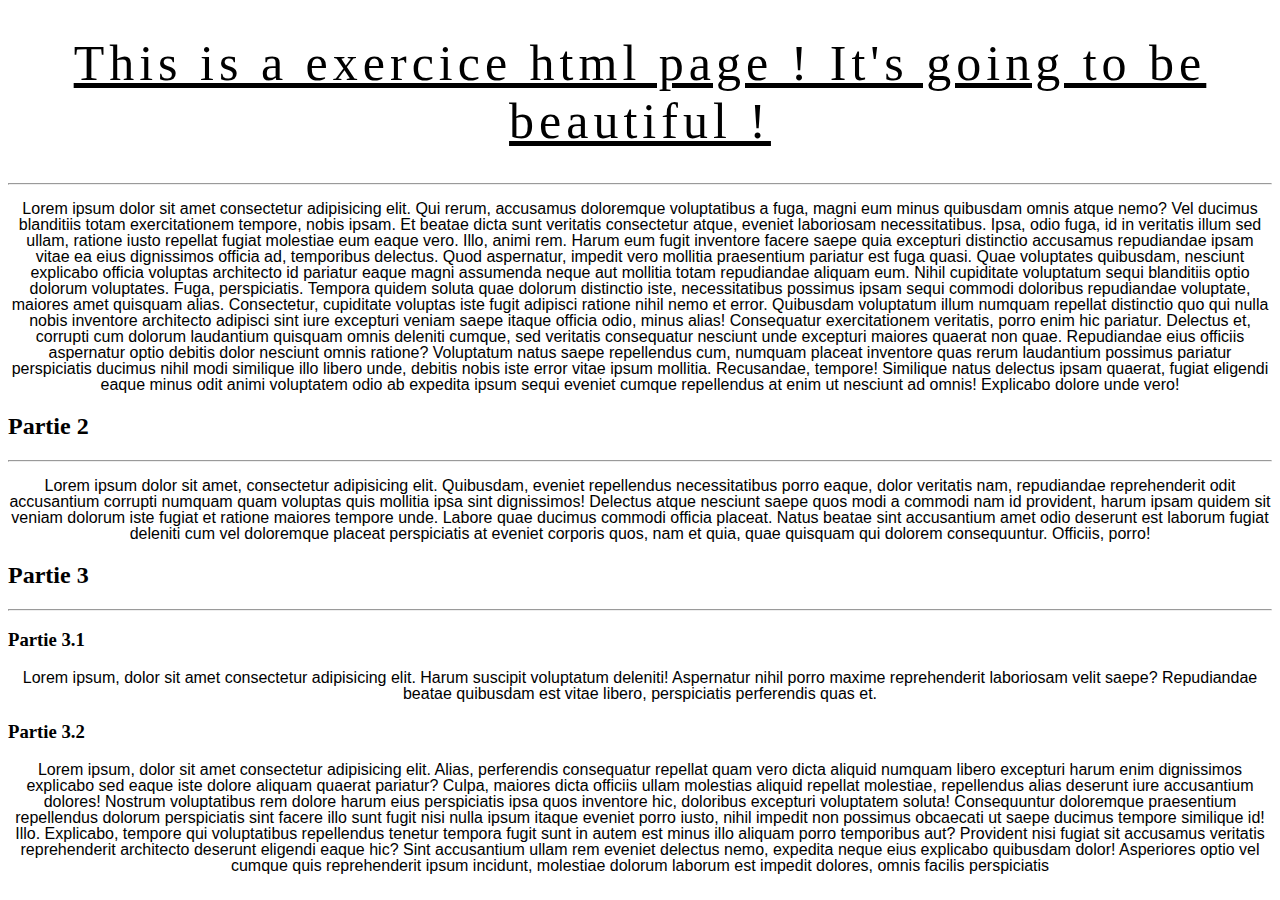
<file: 4-CSS_the_very_basics/index.html>
<!DOCTYPE html>
<html lang="en">

    <head>
        <meta charset="UTF-8">
        <meta http-equiv="X-UA-Compatible" content="IE=edge">
        <meta name="viewport" content="width=device-width, initial-scale=1.0">
        <link rel="stylesheet" href="exercice.css">
        <title>CSS Style Exercice ! </title>
    </head>

    <body>
        <h1>This is a exercice html page ! It's going to be beautiful !</h1>
        <hr>
        <p>
            Lorem ipsum dolor sit amet consectetur adipisicing elit. Qui rerum, accusamus doloremque voluptatibus a fuga, magni eum minus quibusdam omnis atque nemo? Vel ducimus blanditiis totam exercitationem tempore, nobis ipsam. Et beatae dicta sunt veritatis
            consectetur atque, eveniet laboriosam necessitatibus. Ipsa, odio fuga, id in veritatis illum sed ullam, ratione iusto repellat fugiat molestiae eum eaque vero. Illo, animi rem. Harum eum fugit inventore facere saepe quia excepturi distinctio
            accusamus repudiandae ipsam vitae ea eius dignissimos officia ad, temporibus delectus. Quod aspernatur, impedit vero mollitia praesentium pariatur est fuga quasi. Quae voluptates quibusdam, nesciunt explicabo officia voluptas architecto id
            pariatur eaque magni assumenda neque aut mollitia totam repudiandae aliquam eum. Nihil cupiditate voluptatum sequi blanditiis optio dolorum voluptates. Fuga, perspiciatis. Tempora quidem soluta quae dolorum distinctio iste, necessitatibus
            possimus ipsam sequi commodi doloribus repudiandae voluptate, maiores amet quisquam alias. Consectetur, cupiditate voluptas iste fugit adipisci ratione nihil nemo et error. Quibusdam voluptatum illum numquam repellat distinctio quo qui nulla
            nobis inventore architecto adipisci sint iure excepturi veniam saepe itaque officia odio, minus alias! Consequatur exercitationem veritatis, porro enim hic pariatur. Delectus et, corrupti cum dolorum laudantium quisquam omnis deleniti cumque,
            sed veritatis consequatur nesciunt unde excepturi maiores quaerat non quae. Repudiandae eius officiis aspernatur optio debitis dolor nesciunt omnis ratione? Voluptatum natus saepe repellendus cum, numquam placeat inventore quas rerum laudantium
            possimus pariatur perspiciatis ducimus nihil modi similique illo libero unde, debitis nobis iste error vitae ipsum mollitia. Recusandae, tempore! Similique natus delectus ipsam quaerat, fugiat eligendi eaque minus odit animi voluptatem odio
            ab expedita ipsum sequi eveniet cumque repellendus at enim ut nesciunt ad omnis! Explicabo dolore unde vero!
        </p>
        <div>
            <h2>Partie 2</h2>
            <hr>
            <p>
                Lorem ipsum dolor sit amet, consectetur adipisicing elit. Quibusdam, eveniet repellendus necessitatibus porro eaque, dolor veritatis nam, repudiandae reprehenderit odit accusantium corrupti numquam quam voluptas quis mollitia ipsa sint dignissimos! Delectus
                atque nesciunt saepe quos modi a commodi nam id provident, harum ipsam quidem sit veniam dolorum iste fugiat et ratione maiores tempore unde. Labore quae ducimus commodi officia placeat. Natus beatae sint accusantium amet odio deserunt
                est laborum fugiat deleniti cum vel doloremque placeat perspiciatis at eveniet corporis quos, nam et quia, quae quisquam qui dolorem consequuntur. Officiis, porro!
            </p>
        </div>
        <div>
            <h2>Partie 3</h2>
            <hr>
            <h3>Partie 3.1</h3>
            <p>
                Lorem ipsum, dolor sit amet consectetur adipisicing elit. Harum suscipit voluptatum deleniti! Aspernatur nihil porro maxime reprehenderit laboriosam velit saepe? Repudiandae beatae quibusdam est vitae libero, perspiciatis perferendis quas et.
            </p>
            <h3>Partie 3.2</h3>
            <p>
                Lorem ipsum, dolor sit amet consectetur adipisicing elit. Alias, perferendis consequatur repellat quam vero dicta aliquid numquam libero excepturi harum enim dignissimos explicabo sed eaque iste dolore aliquam quaerat pariatur? Culpa, maiores dicta officiis
                ullam molestias aliquid repellat molestiae, repellendus alias deserunt iure accusantium dolores! Nostrum voluptatibus rem dolore harum eius perspiciatis ipsa quos inventore hic, doloribus excepturi voluptatem soluta! Consequuntur doloremque
                praesentium repellendus dolorum perspiciatis sint facere illo sunt fugit nisi nulla ipsum itaque eveniet porro iusto, nihil impedit non possimus obcaecati ut saepe ducimus tempore similique id! Illo. Explicabo, tempore qui voluptatibus
                repellendus tenetur tempora fugit sunt in autem est minus illo aliquam porro temporibus aut? Provident nisi fugiat sit accusamus veritatis reprehenderit architecto deserunt eligendi eaque hic? Sint accusantium ullam rem eveniet delectus
                nemo, expedita neque eius explicabo quibusdam dolor! Asperiores optio vel cumque quis reprehenderit ipsum incidunt, molestiae dolorum laborum est impedit dolores, omnis facilis perspiciatis
            </p>
        </div>

    </body>

</html>
</file>
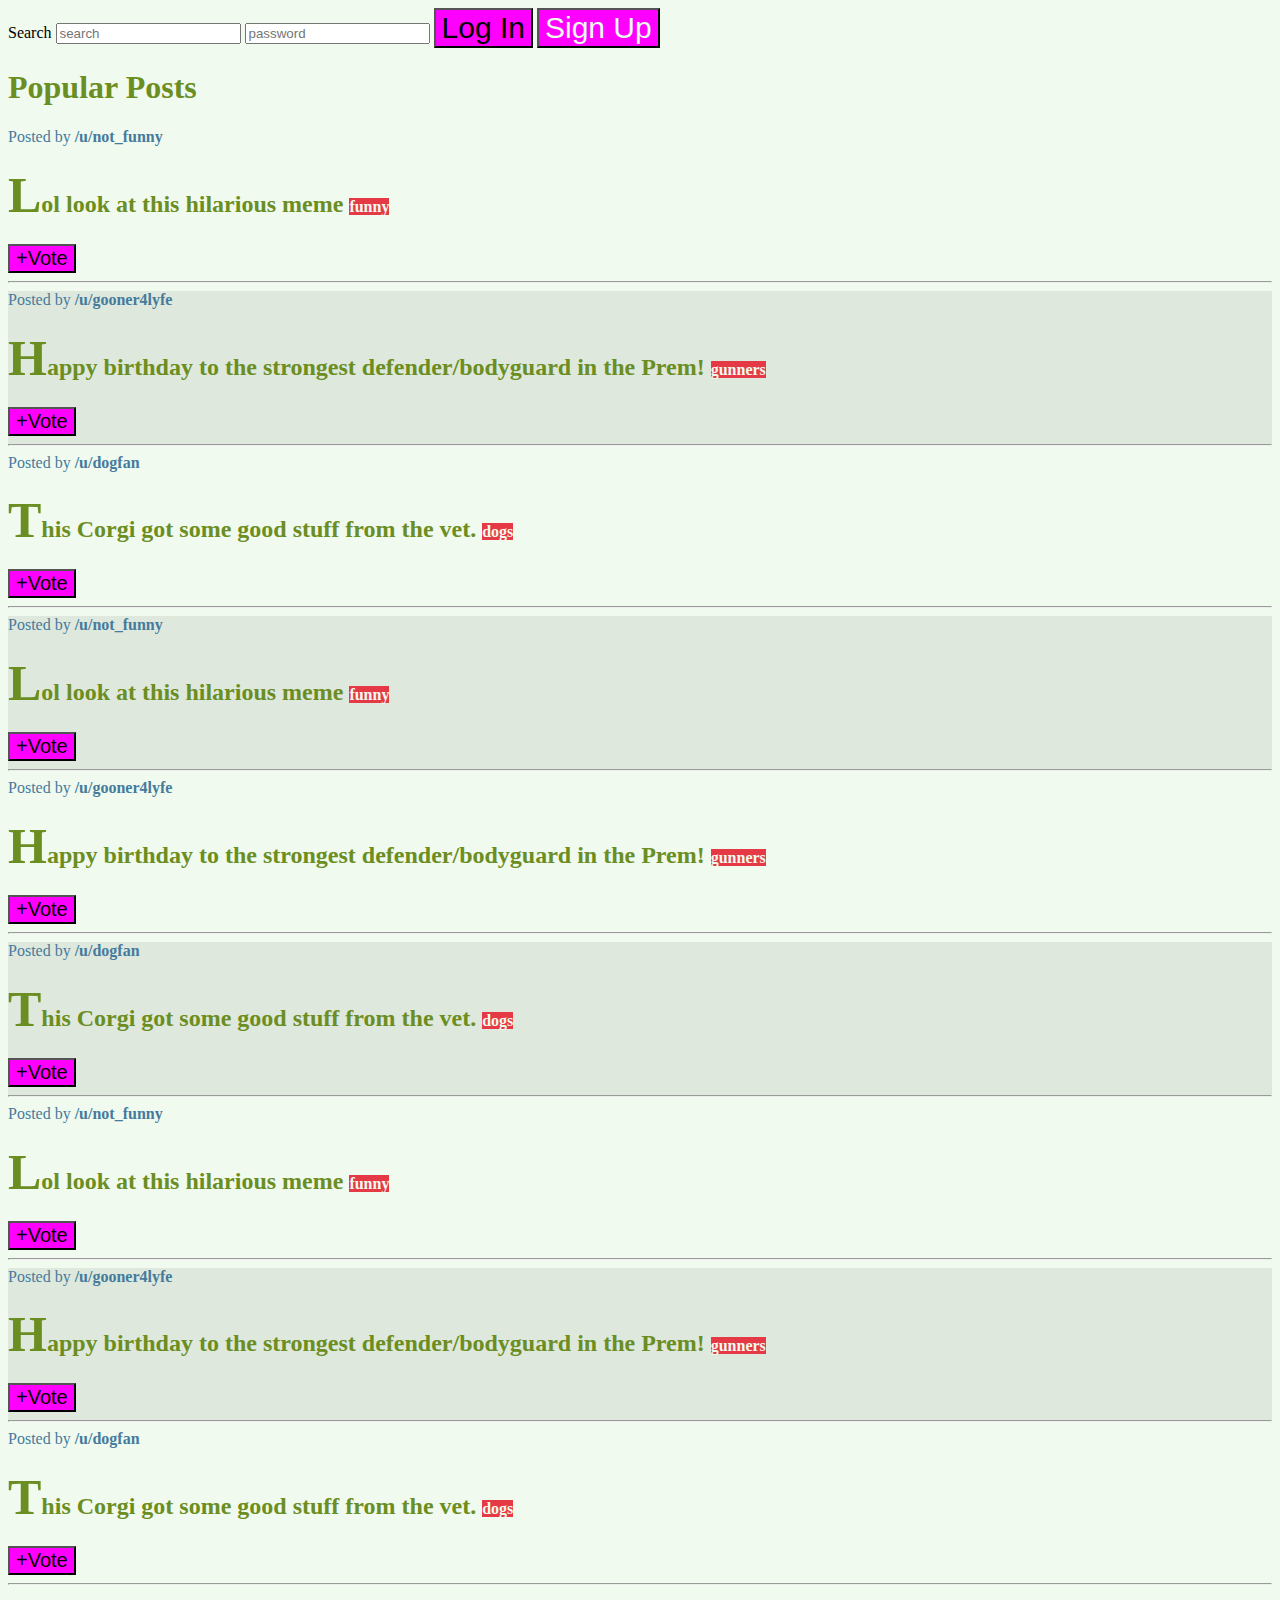
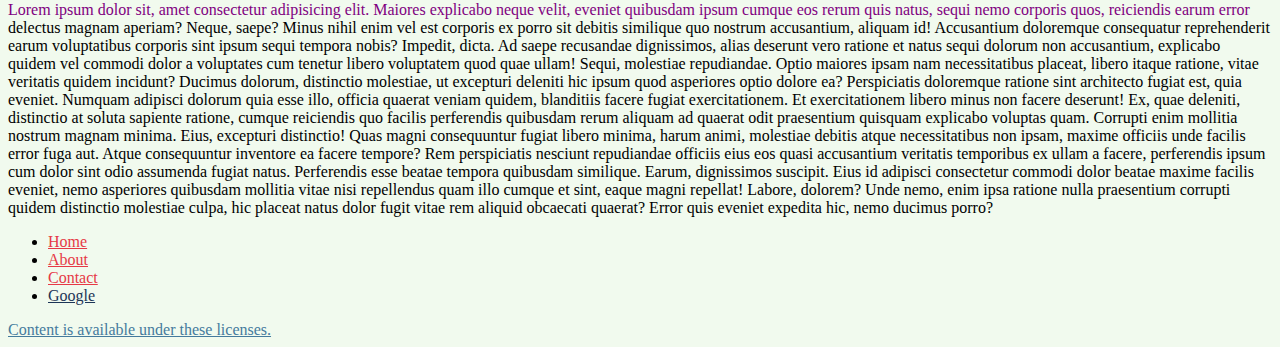
<file: 5-CSS_the_world_of_selector/index.html>
<!DOCTYPE html>
<html lang="en">

<head>
    <meta charset="UTF-8">
    <meta name="viewport" content="width=device-width, initial-scale=1.0">
    <title>CSS Selectors</title>

    <link rel="stylesheet" href="app.css">
    <link rel="stylesheet" href="more_styles.css">
</head>


<body>
    <nav>
        <label for="search">Search</label>
        <input type="text" placeholder="search" id="search">
        <input type="password" placeholder="password">
        <button>Log In</button>
        <button id="signup">Sign Up</button>
    </nav>
    <main>
        <h1>Popular Posts</h1>
        <section class="post">
            <span>Posted by <a href="#213adas">/u/not_funny</a></span>
            <h2>Lol look at this hilarious meme <span class="tag">funny</span></h2>
            <button>+Vote</button>
            <hr>
        </section>
        <section class="post">
            <span>Posted by <a href="#345adas">/u/gooner4lyfe</a></span>
            <h2>Happy birthday to the strongest defender/bodyguard in the Prem! <span class="tag">gunners</span></h2>
            <button>+Vote</button>
            <hr>
        </section>
        <section class="post">
            <span>Posted by <a href="#981adas">/u/dogfan</a></span>
            <h2>This Corgi got some good stuff from the vet. <span class="tag">dogs</span></h2>
            <button>+Vote</button>
            <hr>
        </section>
        <section class="post">
            <span>Posted by <a href="#213adas">/u/not_funny</a></span>
            <h2>Lol look at this hilarious meme <span class="tag">funny</span></h2>
            <button>+Vote</button>
            <hr>
        </section>
        <section class="post">
            <span>Posted by <a href="#345adas">/u/gooner4lyfe</a></span>
            <h2>Happy birthday to the strongest defender/bodyguard in the Prem! <span class="tag">gunners</span></h2>
            <button>+Vote</button>
            <hr>
        </section>
        <section class="post">
            <span>Posted by <a href="#981adas">/u/dogfan</a></span>
            <h2>This Corgi got some good stuff from the vet. <span class="tag">dogs</span></h2>
            <button>+Vote</button>
            <hr>
        </section>
        <section class="post">
            <span>Posted by <a href="#213adas">/u/not_funny</a></span>
            <h2>Lol look at this hilarious meme <span class="tag">funny</span></h2>
            <button>+Vote</button>
            <hr>
        </section>
        <section class="post">
            <span>Posted by <a href="#345adas">/u/gooner4lyfe</a></span>
            <h2>Happy birthday to the strongest defender/bodyguard in the Prem! <span class="tag">gunners</span></h2>
            <button>+Vote</button>
            <hr>
        </section>
        <section class="post">
            <span>Posted by <a href="#981adas">/u/dogfan</a></span>
            <h2>This Corgi got some good stuff from the vet. <span class="tag">dogs</span></h2>
            <button>+Vote</button>
            <hr>
        </section>

        <p>Lorem ipsum dolor sit, amet consectetur adipisicing elit. Maiores explicabo neque velit, eveniet quibusdam
            ipsum cumque eos rerum quis natus, sequi nemo corporis quos, reiciendis earum error delectus magnam aperiam?
            Neque, saepe? Minus nihil enim vel est corporis ex porro sit debitis similique quo nostrum accusantium,
            aliquam id! Accusantium doloremque consequatur reprehenderit earum voluptatibus corporis sint ipsum sequi
            tempora nobis?
            Impedit, dicta. Ad saepe recusandae dignissimos, alias deserunt vero ratione et natus sequi dolorum non
            accusantium, explicabo quidem vel commodi dolor a voluptates cum tenetur libero voluptatem quod quae ullam!
            Sequi, molestiae repudiandae. Optio maiores ipsam nam necessitatibus placeat, libero itaque ratione, vitae
            veritatis quidem incidunt? Ducimus dolorum, distinctio molestiae, ut excepturi deleniti hic ipsum quod
            asperiores optio dolore ea?
            Perspiciatis doloremque ratione sint architecto fugiat est, quia eveniet. Numquam adipisci dolorum quia esse
            illo, officia quaerat veniam quidem, blanditiis facere fugiat exercitationem. Et exercitationem libero minus
            non facere deserunt!
            Ex, quae deleniti, distinctio at soluta sapiente ratione, cumque reiciendis quo facilis perferendis
            quibusdam rerum aliquam ad quaerat odit praesentium quisquam explicabo voluptas quam. Corrupti enim mollitia
            nostrum magnam minima.
            Eius, excepturi distinctio! Quas magni consequuntur fugiat libero minima, harum animi, molestiae debitis
            atque necessitatibus non ipsam, maxime officiis unde facilis error fuga aut. Atque consequuntur inventore ea
            facere tempore?
            Rem perspiciatis nesciunt repudiandae officiis eius eos quasi accusantium veritatis temporibus ex ullam a
            facere, perferendis ipsum cum dolor sint odio assumenda fugiat natus. Perferendis esse beatae tempora
            quibusdam similique.
            Earum, dignissimos suscipit. Eius id adipisci consectetur commodi dolor beatae maxime facilis eveniet, nemo
            asperiores quibusdam mollitia vitae nisi repellendus quam illo cumque et sint, eaque magni repellat! Labore,
            dolorem?
            Unde nemo, enim ipsa ratione nulla praesentium corrupti quidem distinctio molestiae culpa, hic placeat natus
            dolor fugit vitae rem aliquid obcaecati quaerat? Error quis eveniet expedita hic, nemo ducimus porro?</p>
    </main>
    <footer>
        <nav>
            <ul>
                <li>
                    <a href="#home">Home</a>
                </li>
                <li>
                    <a href="#about">About</a>
                </li>
                <li>
                    <a href="#contact">Contact</a>
                </li>
                <li>
                    <a href="www.google.com">Google</a>
                </li>
            </ul>
        </nav>
        <a href="#license">Content is available under these licenses.</a>
    </footer>

</body>

</html>
</file>
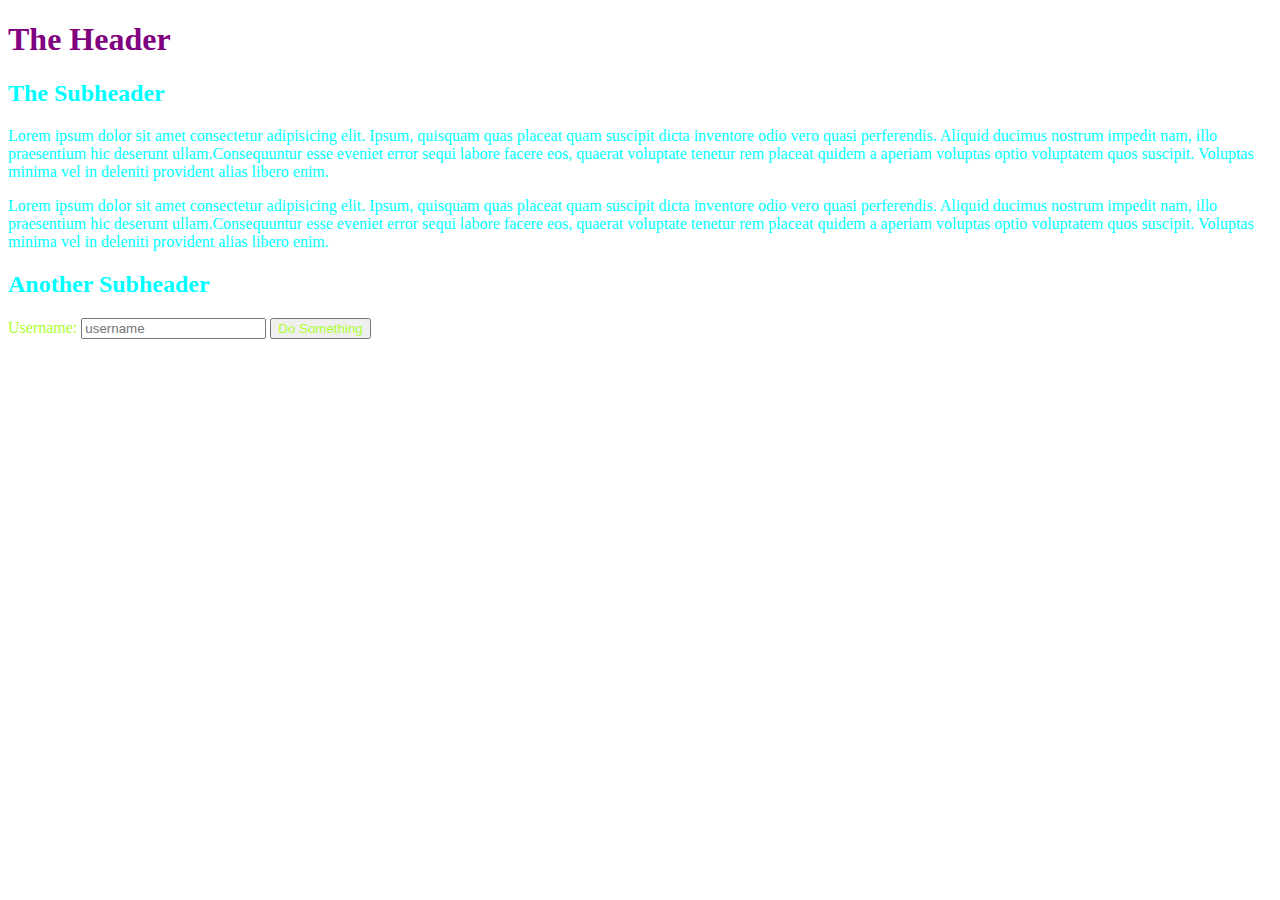
<file: 5-CSS_the_world_of_selector/inheritance_demo/index.html>
<!DOCTYPE html>
<html lang="en">

<head>
    <meta charset="UTF-8">
    <meta name="viewport" content="width=device-width, initial-scale=1.0">
    <title>Inheritance Demo</title>
    <link rel="stylesheet" href="app.css">
</head>

<body>
    <h1>The Header</h1>
    <section>
        <h2>The Subheader</h2>
        <p>Lorem ipsum dolor sit amet consectetur adipisicing elit. Ipsum, quisquam quas placeat quam suscipit dicta
            inventore odio vero quasi perferendis. Aliquid ducimus nostrum impedit nam, illo praesentium hic deserunt
            ullam.Consequuntur esse eveniet error sequi labore facere eos, quaerat voluptate tenetur rem placeat quidem
            a aperiam voluptas optio voluptatem quos suscipit. Voluptas minima vel in deleniti provident alias libero
            enim.</p>
        <p>Lorem ipsum dolor sit amet consectetur adipisicing elit. Ipsum, quisquam quas placeat quam suscipit dicta
            inventore odio vero quasi perferendis. Aliquid ducimus nostrum impedit nam, illo praesentium hic deserunt
            ullam.Consequuntur esse eveniet error sequi labore facere eos, quaerat voluptate tenetur rem placeat quidem
            a aperiam voluptas optio voluptatem quos suscipit. Voluptas minima vel in deleniti provident alias libero
            enim.</p>
    </section>
    <section>
        <h2>Another Subheader</h2>
        <form action="blah">
            <label for="username">Username:</label>
            <input type="text" placeholder="username" id="username">
            <button>Do Something</button>
        </form>
    </section>

</body>

</html>
</file>
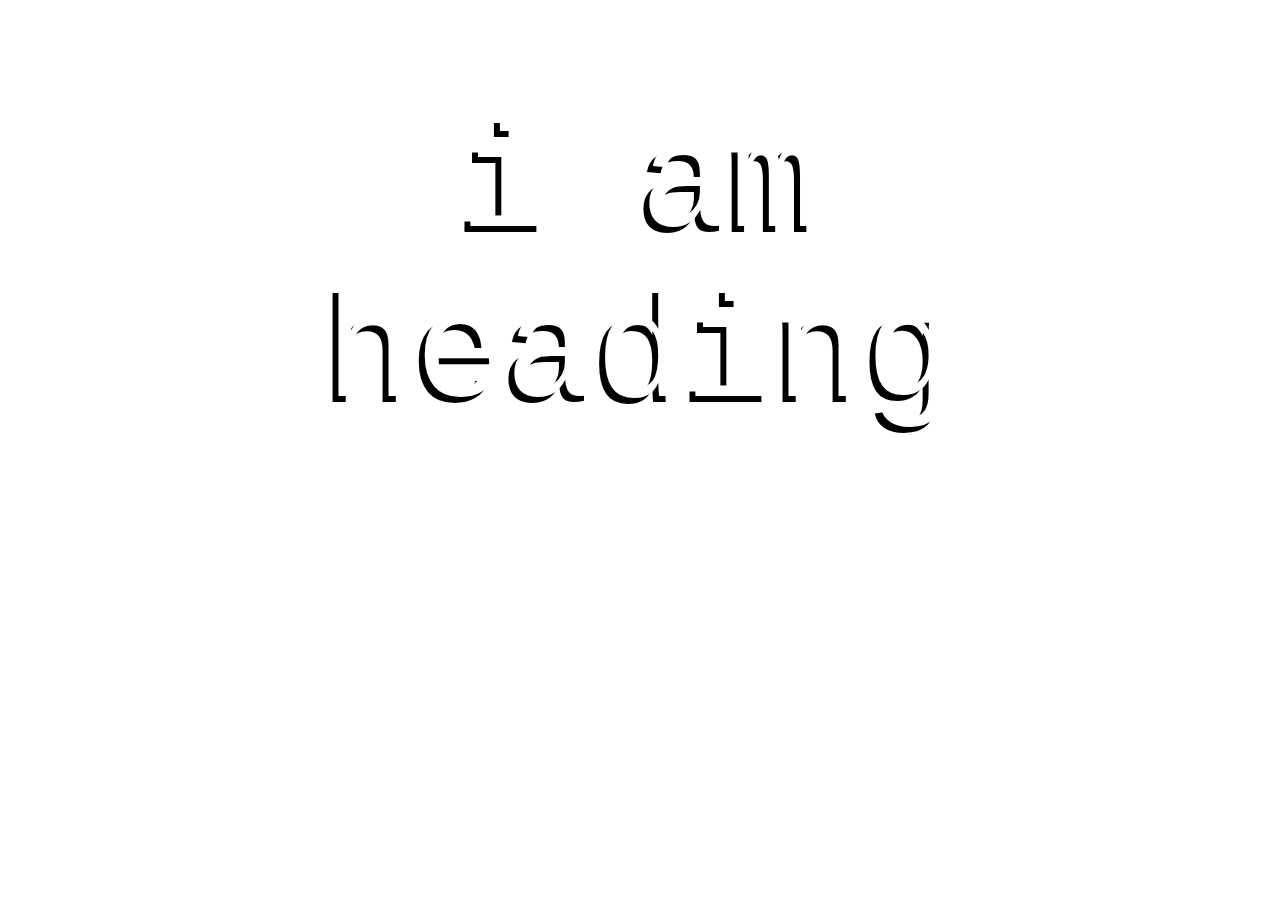
<file: 7-CSS_Other_CSS_Propreties/Other_Properties/Background/index.html>
<!DOCTYPE html>
<html lang="en">

<head>
    <meta charset="UTF-8">
    <meta name="viewport" content="width=device-width, initial-scale=1.0">
    <title>Background</title>
    <link rel="stylesheet" href="app.css">
</head>

<body>

    <section>
        <h1>i am heading</h1>
    </section>

</body>

</html>
</file>
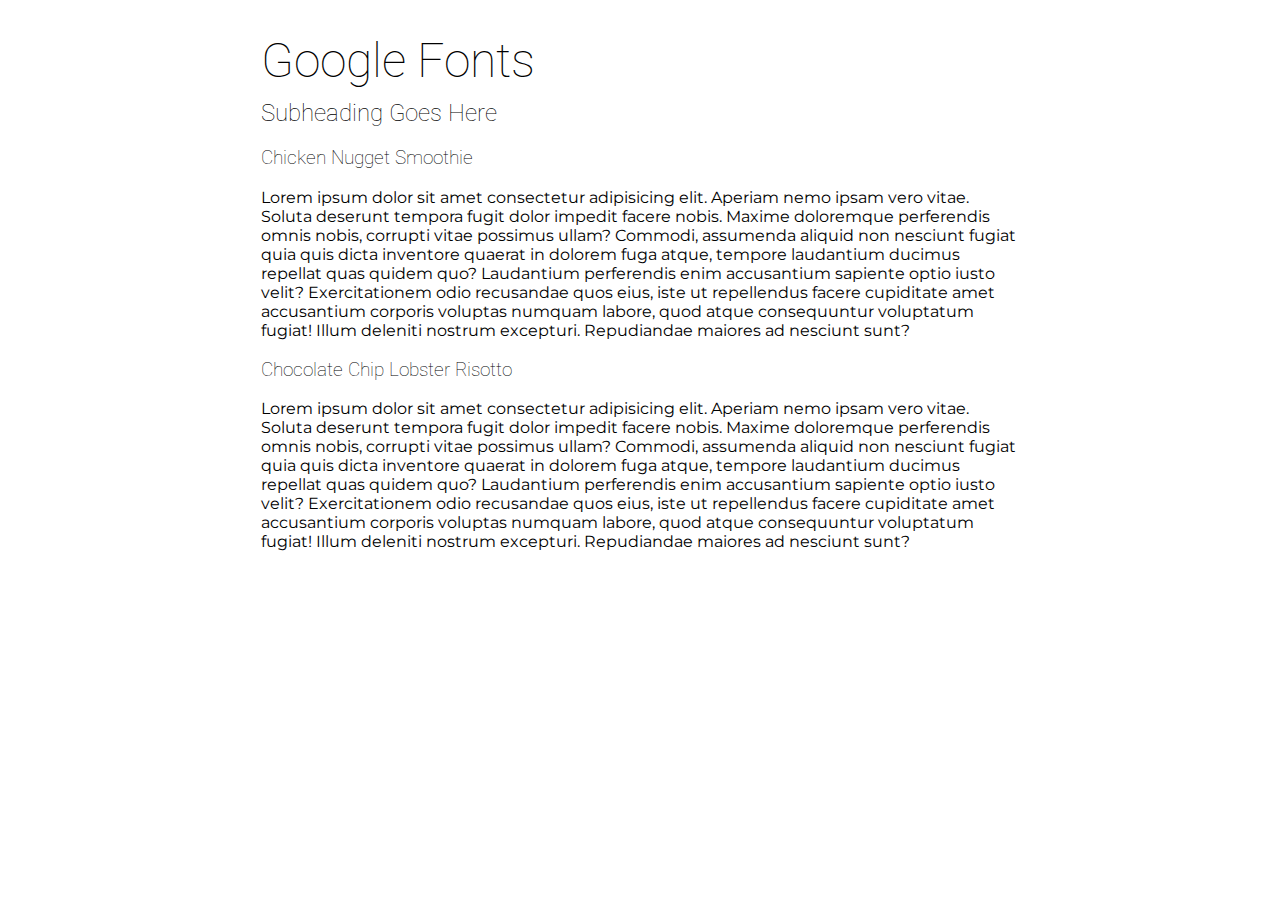
<file: 7-CSS_Other_CSS_Propreties/Other_Properties/GoogleFonts/index.html>
<!DOCTYPE html>
<html lang="en">

<head>
    <meta charset="UTF-8">
    <meta name="viewport" content="width=device-width, initial-scale=1.0">
    <title>Google Fonts</title>
    <link href="https://fonts.googleapis.com/css2?family=Montserrat&family=Roboto:wght@100;400&display=swap"
        rel="stylesheet">
    <link rel="stylesheet" href="app.css">
</head>

<body>
    <main>
        <h1>Google Fonts</h1>
        <h2>Subheading Goes Here</h2>

        <h3>Chicken Nugget Smoothie</h3>
        <p>Lorem ipsum dolor sit amet consectetur adipisicing elit. Aperiam nemo ipsam vero vitae. Soluta deserunt
            tempora
            fugit dolor impedit facere nobis. Maxime doloremque perferendis omnis nobis, corrupti vitae possimus ullam?
            Commodi, assumenda aliquid non nesciunt fugiat quia quis dicta inventore quaerat in dolorem fuga atque,
            tempore
            laudantium ducimus repellat quas quidem quo? Laudantium perferendis enim accusantium sapiente optio iusto
            velit?
            Exercitationem odio recusandae quos eius, iste ut repellendus facere cupiditate amet accusantium corporis
            voluptas numquam labore, quod atque consequuntur voluptatum fugiat! Illum deleniti nostrum excepturi.
            Repudiandae maiores ad nesciunt sunt?</p>

        <h3>Chocolate Chip Lobster Risotto</h3>
        <p>Lorem ipsum dolor sit amet consectetur adipisicing elit. Aperiam nemo ipsam vero vitae. Soluta deserunt
            tempora
            fugit dolor impedit facere nobis. Maxime doloremque perferendis omnis nobis, corrupti vitae possimus ullam?
            Commodi, assumenda aliquid non nesciunt fugiat quia quis dicta inventore quaerat in dolorem fuga atque,
            tempore
            laudantium ducimus repellat quas quidem quo? Laudantium perferendis enim accusantium sapiente optio iusto
            velit?
            Exercitationem odio recusandae quos eius, iste ut repellendus facere cupiditate amet accusantium corporis
            voluptas numquam labore, quod atque consequuntur voluptatum fugiat! Illum deleniti nostrum excepturi.
            Repudiandae maiores ad nesciunt sunt?</p>
    </main>
</body>

</html>
</file>
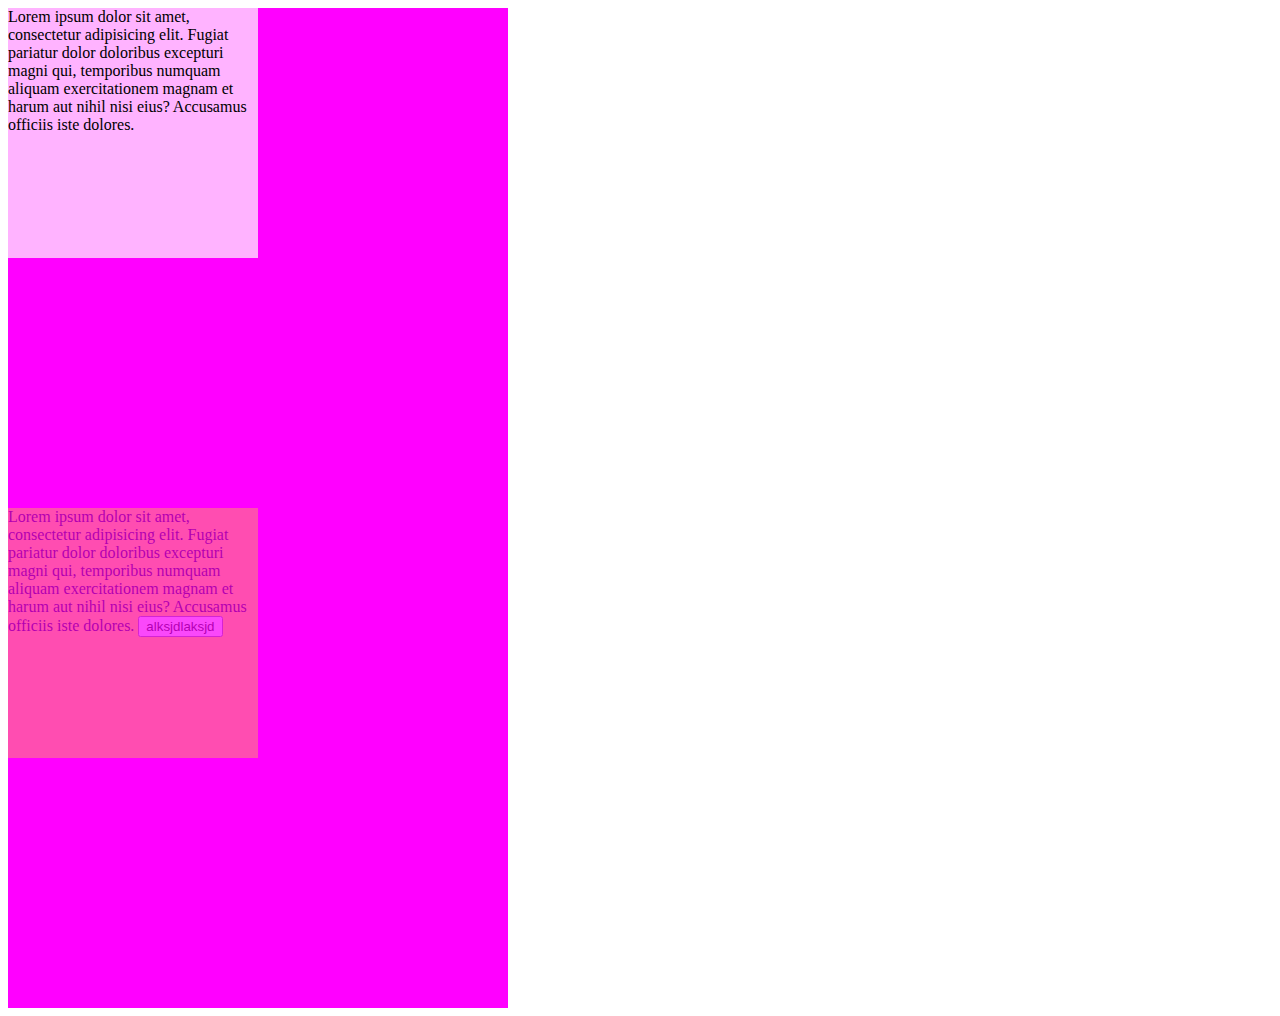
<file: 7-CSS_Other_CSS_Propreties/Other_Properties/Opacity/index.html>
<!DOCTYPE html>
<html lang="en">

<head>
    <meta charset="UTF-8">
    <meta name="viewport" content="width=device-width, initial-scale=1.0">
    <title>Opacity & Alpha</title>
    <link rel="stylesheet" href="app.css">
</head>

<body>
    <section>
        <div id="rgba">
            Lorem ipsum dolor sit amet, consectetur adipisicing elit. Fugiat pariatur dolor doloribus excepturi magni
            qui, temporibus numquam aliquam exercitationem magnam et harum aut nihil nisi eius? Accusamus officiis iste
            dolores.
        </div>
    </section>
    <section>
        <div id="opacity">
            Lorem ipsum dolor sit amet, consectetur adipisicing elit. Fugiat pariatur dolor doloribus excepturi magni
            qui, temporibus numquam aliquam exercitationem magnam et harum aut nihil nisi eius? Accusamus officiis iste
            dolores.
            <button>alksjdlaksjd</button>
        </div>
    </section>
</body>

</html>
</file>
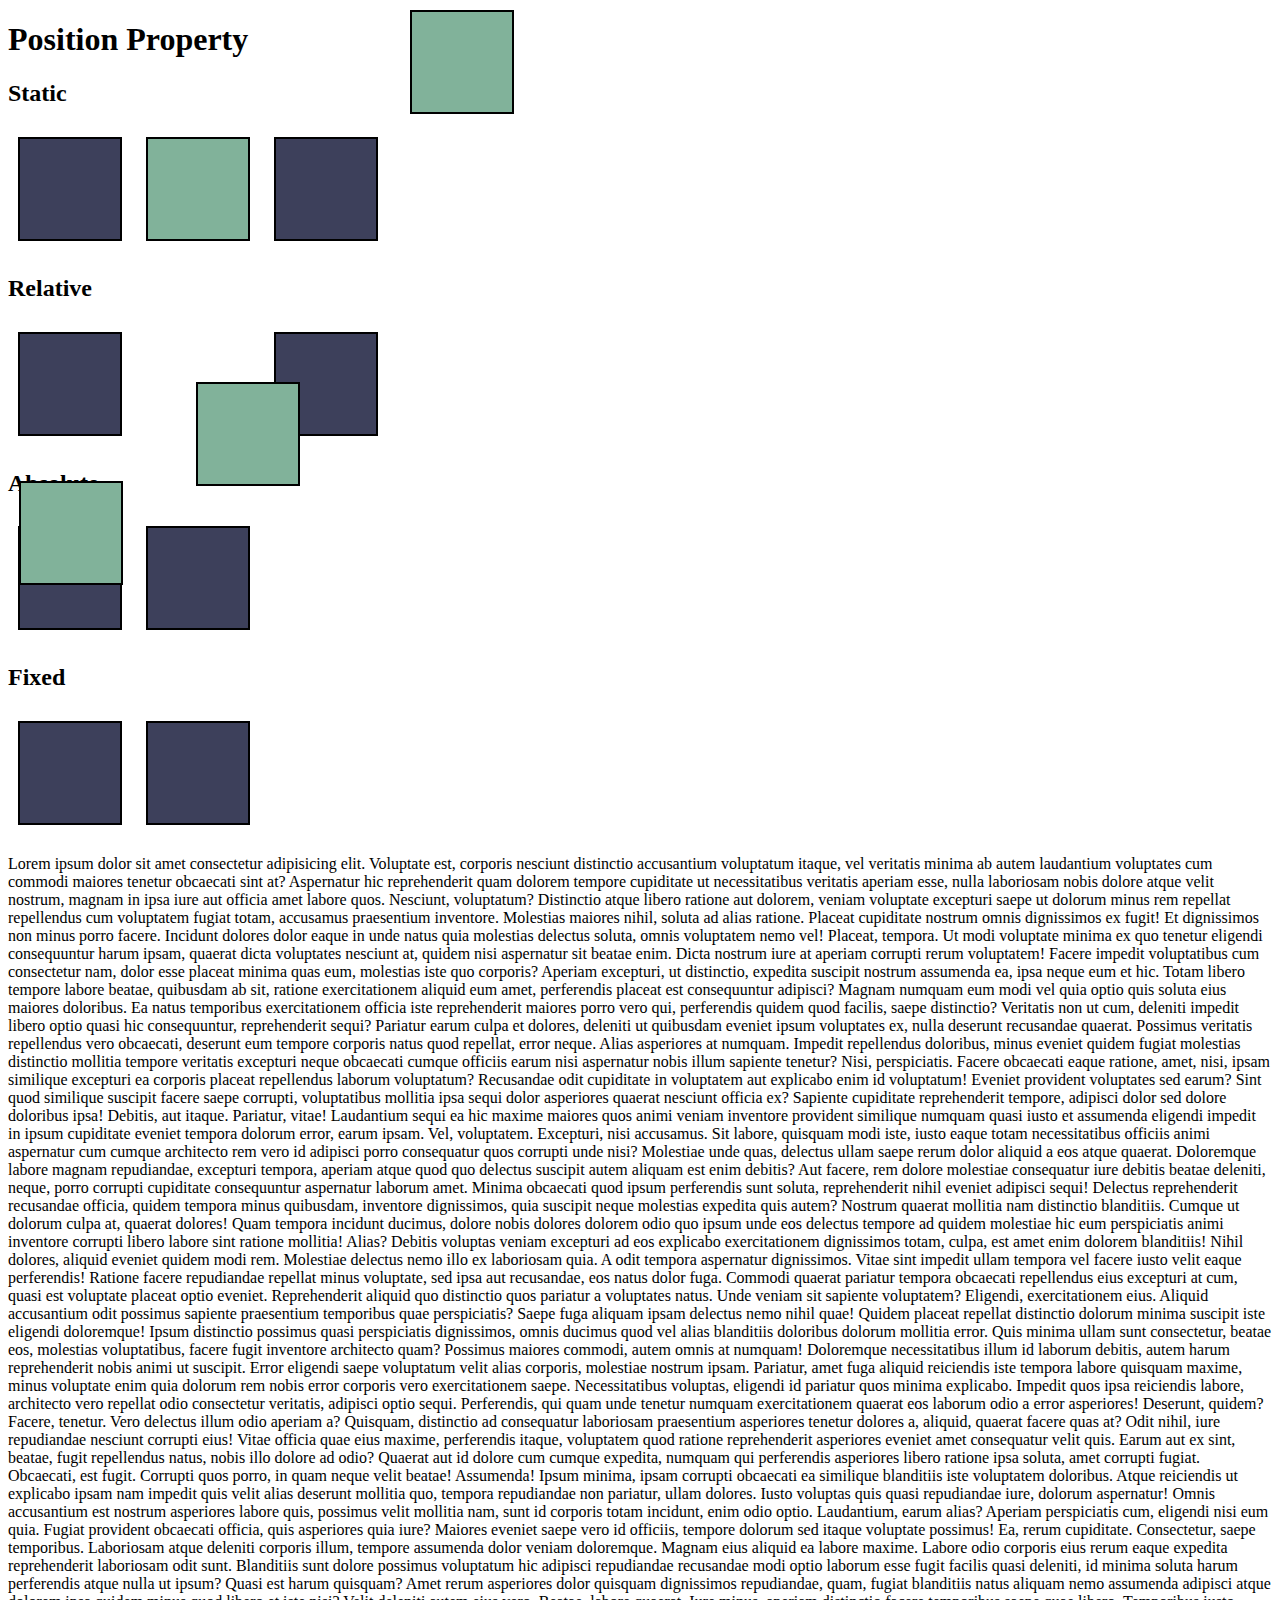
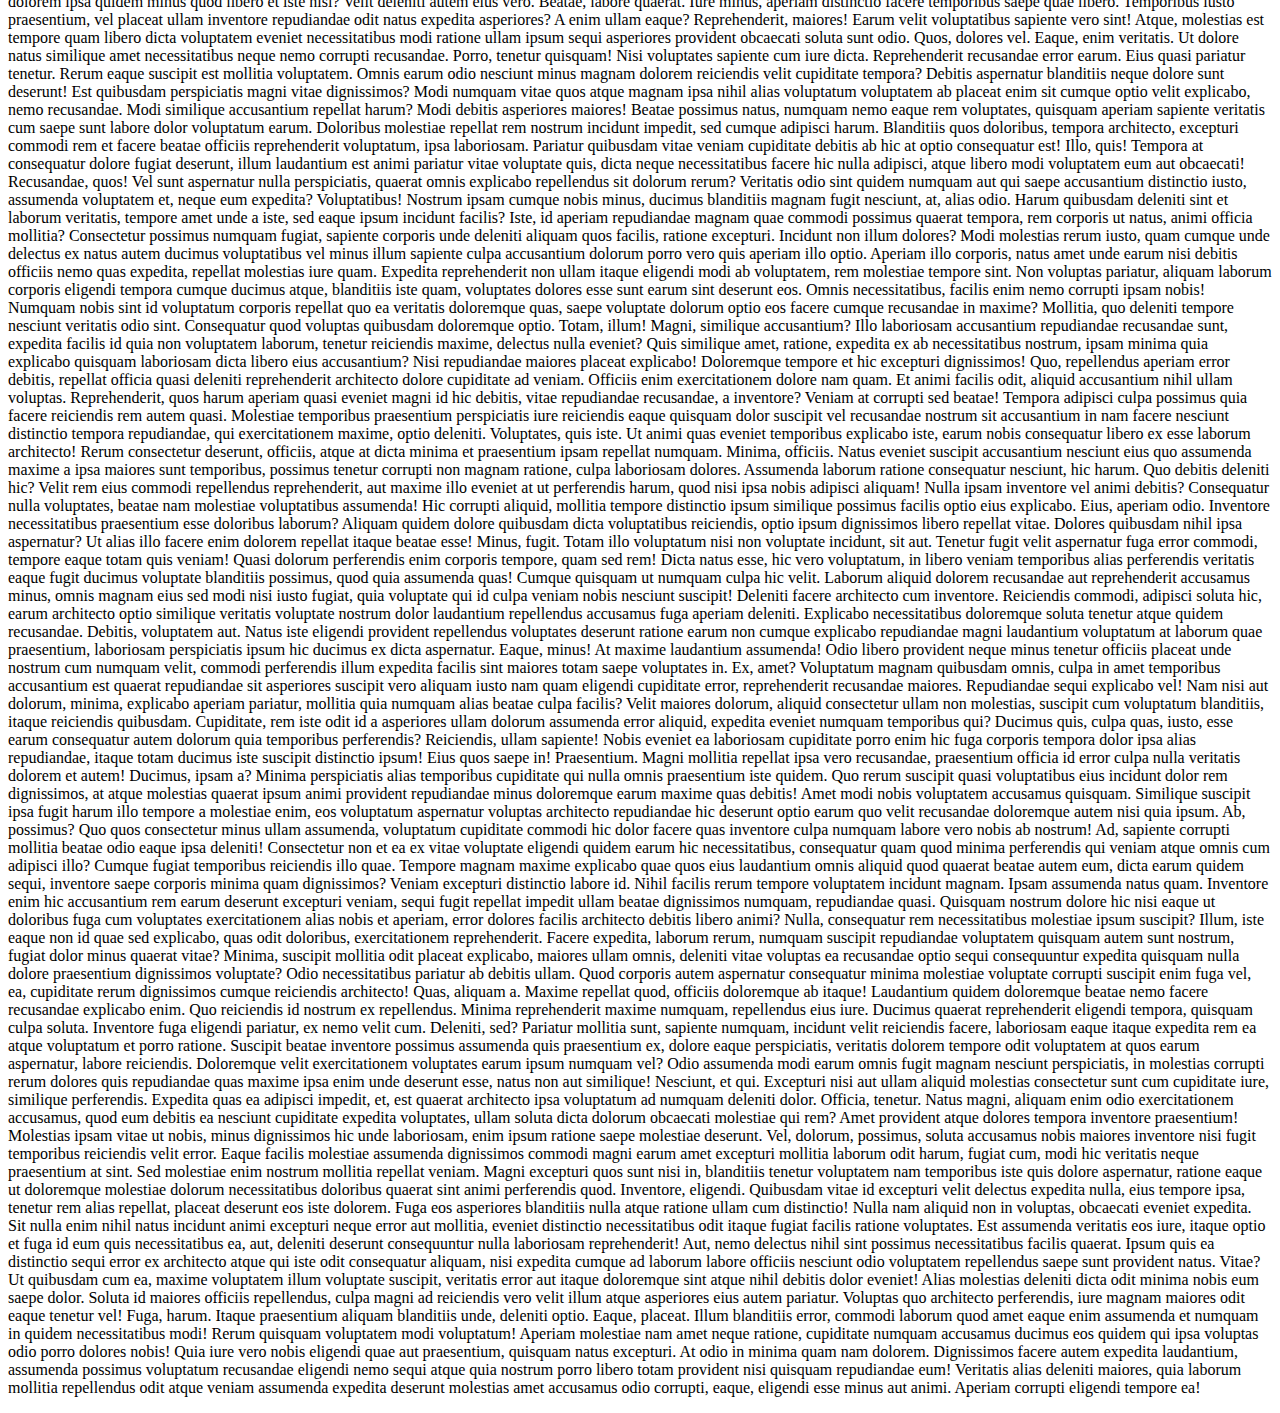
<file: 7-CSS_Other_CSS_Propreties/Other_Properties/Position/index.html>
<!DOCTYPE html>
<html lang="en">

<head>
    <meta charset="UTF-8">
    <meta name="viewport" content="width=device-width, initial-scale=1.0">
    <title>Position</title>
    <link rel="stylesheet" href="app.css">
</head>

<body>
    <h1>Position Property</h1>
    <section id="static">
        <h2>Static</h2>
        <div></div>
        <div id="middle"></div>
        <div></div>
    </section>
    <section id="relative">
        <h2>Relative</h2>
        <div></div>
        <div id="middle"></div>
        <div></div>
    </section>
    <section id="absolute">
        <h2>Absolute</h2>
        <div></div>
        <div id="middle"></div>
        <div></div>
    </section>

    <section id="fixed">
        <h2>Fixed</h2>
        <div></div>
        <div id="middle"></div>
        <div></div>
    </section>

    <p>Lorem ipsum dolor sit amet consectetur adipisicing elit. Voluptate est, corporis nesciunt distinctio accusantium
        voluptatum itaque, vel veritatis minima ab autem laudantium voluptates cum commodi maiores tenetur obcaecati
        sint at?
        Aspernatur hic reprehenderit quam dolorem tempore cupiditate ut necessitatibus veritatis aperiam esse, nulla
        laboriosam nobis dolore atque velit nostrum, magnam in ipsa iure aut officia amet labore quos. Nesciunt,
        voluptatum?
        Distinctio atque libero ratione aut dolorem, veniam voluptate excepturi saepe ut dolorum minus rem repellat
        repellendus cum voluptatem fugiat totam, accusamus praesentium inventore. Molestias maiores nihil, soluta ad
        alias ratione.
        Placeat cupiditate nostrum omnis dignissimos ex fugit! Et dignissimos non minus porro facere. Incidunt dolores
        dolor eaque in unde natus quia molestias delectus soluta, omnis voluptatem nemo vel! Placeat, tempora.
        Ut modi voluptate minima ex quo tenetur eligendi consequuntur harum ipsam, quaerat dicta voluptates nesciunt at,
        quidem nisi aspernatur sit beatae enim. Dicta nostrum iure at aperiam corrupti rerum voluptatem!
        Facere impedit voluptatibus cum consectetur nam, dolor esse placeat minima quas eum, molestias iste quo
        corporis? Aperiam excepturi, ut distinctio, expedita suscipit nostrum assumenda ea, ipsa neque eum et hic.
        Totam libero tempore labore beatae, quibusdam ab sit, ratione exercitationem aliquid eum amet, perferendis
        placeat est consequuntur adipisci? Magnam numquam eum modi vel quia optio quis soluta eius maiores doloribus.
        Ea natus temporibus exercitationem officia iste reprehenderit maiores porro vero qui, perferendis quidem quod
        facilis, saepe distinctio? Veritatis non ut cum, deleniti impedit libero optio quasi hic consequuntur,
        reprehenderit sequi?
        Pariatur earum culpa et dolores, deleniti ut quibusdam eveniet ipsum voluptates ex, nulla deserunt recusandae
        quaerat. Possimus veritatis repellendus vero obcaecati, deserunt eum tempore corporis natus quod repellat, error
        neque.
        Alias asperiores at numquam. Impedit repellendus doloribus, minus eveniet quidem fugiat molestias distinctio
        mollitia tempore veritatis excepturi neque obcaecati cumque officiis earum nisi aspernatur nobis illum sapiente
        tenetur? Nisi, perspiciatis.
        Facere obcaecati eaque ratione, amet, nisi, ipsam similique excepturi ea corporis placeat repellendus laborum
        voluptatum? Recusandae odit cupiditate in voluptatem aut explicabo enim id voluptatum! Eveniet provident
        voluptates sed earum?
        Sint quod similique suscipit facere saepe corrupti, voluptatibus mollitia ipsa sequi dolor asperiores quaerat
        nesciunt officia ex? Sapiente cupiditate reprehenderit tempore, adipisci dolor sed dolore doloribus ipsa!
        Debitis, aut itaque.
        Pariatur, vitae! Laudantium sequi ea hic maxime maiores quos animi veniam inventore provident similique numquam
        quasi iusto et assumenda eligendi impedit in ipsum cupiditate eveniet tempora dolorum error, earum ipsam.
        Vel, voluptatem. Excepturi, nisi accusamus. Sit labore, quisquam modi iste, iusto eaque totam necessitatibus
        officiis animi aspernatur cum cumque architecto rem vero id adipisci porro consequatur quos corrupti unde nisi?
        Molestiae unde quas, delectus ullam saepe rerum dolor aliquid a eos atque quaerat. Doloremque labore magnam
        repudiandae, excepturi tempora, aperiam atque quod quo delectus suscipit autem aliquam est enim debitis?
        Aut facere, rem dolore molestiae consequatur iure debitis beatae deleniti, neque, porro corrupti cupiditate
        consequuntur aspernatur laborum amet. Minima obcaecati quod ipsum perferendis sunt soluta, reprehenderit nihil
        eveniet adipisci sequi!
        Delectus reprehenderit recusandae officia, quidem tempora minus quibusdam, inventore dignissimos, quia suscipit
        neque molestias expedita quis autem? Nostrum quaerat mollitia nam distinctio blanditiis. Cumque ut dolorum culpa
        at, quaerat dolores!
        Quam tempora incidunt ducimus, dolore nobis dolores dolorem odio quo ipsum unde eos delectus tempore ad quidem
        molestiae hic eum perspiciatis animi inventore corrupti libero labore sint ratione mollitia! Alias?
        Debitis voluptas veniam excepturi ad eos explicabo exercitationem dignissimos totam, culpa, est amet enim
        dolorem blanditiis! Nihil dolores, aliquid eveniet quidem modi rem. Molestiae delectus nemo illo ex laboriosam
        quia.
        A odit tempora aspernatur dignissimos. Vitae sint impedit ullam tempora vel facere iusto velit eaque
        perferendis! Ratione facere repudiandae repellat minus voluptate, sed ipsa aut recusandae, eos natus dolor fuga.
        Commodi quaerat pariatur tempora obcaecati repellendus eius excepturi at cum, quasi est voluptate placeat optio
        eveniet. Reprehenderit aliquid quo distinctio quos pariatur a voluptates natus. Unde veniam sit sapiente
        voluptatem?
        Eligendi, exercitationem eius. Aliquid accusantium odit possimus sapiente praesentium temporibus quae
        perspiciatis? Saepe fuga aliquam ipsam delectus nemo nihil quae! Quidem placeat repellat distinctio dolorum
        minima suscipit iste eligendi doloremque!
        Ipsum distinctio possimus quasi perspiciatis dignissimos, omnis ducimus quod vel alias blanditiis doloribus
        dolorum mollitia error. Quis minima ullam sunt consectetur, beatae eos, molestias voluptatibus, facere fugit
        inventore architecto quam?
        Possimus maiores commodi, autem omnis at numquam! Doloremque necessitatibus illum id laborum debitis, autem
        harum reprehenderit nobis animi ut suscipit. Error eligendi saepe voluptatum velit alias corporis, molestiae
        nostrum ipsam.
        Pariatur, amet fuga aliquid reiciendis iste tempora labore quisquam maxime, minus voluptate enim quia dolorum
        rem nobis error corporis vero exercitationem saepe. Necessitatibus voluptas, eligendi id pariatur quos minima
        explicabo.
        Impedit quos ipsa reiciendis labore, architecto vero repellat odio consectetur veritatis, adipisci optio sequi.
        Perferendis, qui quam unde tenetur numquam exercitationem quaerat eos laborum odio a error asperiores! Deserunt,
        quidem?
        Facere, tenetur. Vero delectus illum odio aperiam a? Quisquam, distinctio ad consequatur laboriosam praesentium
        asperiores tenetur dolores a, aliquid, quaerat facere quas at? Odit nihil, iure repudiandae nesciunt corrupti
        eius!
        Vitae officia quae eius maxime, perferendis itaque, voluptatem quod ratione reprehenderit asperiores eveniet
        amet consequatur velit quis. Earum aut ex sint, beatae, fugit repellendus natus, nobis illo dolore ad odio?
        Quaerat aut id dolore cum cumque expedita, numquam qui perferendis asperiores libero ratione ipsa soluta, amet
        corrupti fugiat. Obcaecati, est fugit. Corrupti quos porro, in quam neque velit beatae! Assumenda!
        Ipsum minima, ipsam corrupti obcaecati ea similique blanditiis iste voluptatem doloribus. Atque reiciendis ut
        explicabo ipsam nam impedit quis velit alias deserunt mollitia quo, tempora repudiandae non pariatur, ullam
        dolores.
        Iusto voluptas quis quasi repudiandae iure, dolorum aspernatur! Omnis accusantium est nostrum asperiores labore
        quis, possimus velit mollitia nam, sunt id corporis totam incidunt, enim odio optio. Laudantium, earum alias?
        Aperiam perspiciatis cum, eligendi nisi eum quia. Fugiat provident obcaecati officia, quis asperiores quia iure?
        Maiores eveniet saepe vero id officiis, tempore dolorum sed itaque voluptate possimus! Ea, rerum cupiditate.
        Consectetur, saepe temporibus. Laboriosam atque deleniti corporis illum, tempore assumenda dolor veniam
        doloremque. Magnam eius aliquid ea labore maxime. Labore odio corporis eius rerum eaque expedita reprehenderit
        laboriosam odit sunt.
        Blanditiis sunt dolore possimus voluptatum hic adipisci repudiandae recusandae modi optio laborum esse fugit
        facilis quasi deleniti, id minima soluta harum perferendis atque nulla ut ipsum? Quasi est harum quisquam?
        Amet rerum asperiores dolor quisquam dignissimos repudiandae, quam, fugiat blanditiis natus aliquam nemo
        assumenda adipisci atque dolorem ipsa quidem minus quod libero et iste nisi? Velit deleniti autem eius vero.
        Beatae, labore quaerat. Iure minus, aperiam distinctio facere temporibus saepe quae libero. Temporibus iusto
        praesentium, vel placeat ullam inventore repudiandae odit natus expedita asperiores? A enim ullam eaque?
        Reprehenderit, maiores!
        Earum velit voluptatibus sapiente vero sint! Atque, molestias est tempore quam libero dicta voluptatem eveniet
        necessitatibus modi ratione ullam ipsum sequi asperiores provident obcaecati soluta sunt odio. Quos, dolores
        vel.
        Eaque, enim veritatis. Ut dolore natus similique amet necessitatibus neque nemo corrupti recusandae. Porro,
        tenetur quisquam! Nisi voluptates sapiente cum iure dicta. Reprehenderit recusandae error earum. Eius quasi
        pariatur tenetur.
        Rerum eaque suscipit est mollitia voluptatem. Omnis earum odio nesciunt minus magnam dolorem reiciendis velit
        cupiditate tempora? Debitis aspernatur blanditiis neque dolore sunt deserunt! Est quibusdam perspiciatis magni
        vitae dignissimos?
        Modi numquam vitae quos atque magnam ipsa nihil alias voluptatum voluptatem ab placeat enim sit cumque optio
        velit explicabo, nemo recusandae. Modi similique accusantium repellat harum? Modi debitis asperiores maiores!
        Beatae possimus natus, numquam nemo eaque rem voluptates, quisquam aperiam sapiente veritatis cum saepe sunt
        labore dolor voluptatum earum. Doloribus molestiae repellat rem nostrum incidunt impedit, sed cumque adipisci
        harum.
        Blanditiis quos doloribus, tempora architecto, excepturi commodi rem et facere beatae officiis reprehenderit
        voluptatum, ipsa laboriosam. Pariatur quibusdam vitae veniam cupiditate debitis ab hic at optio consequatur est!
        Illo, quis!
        Tempora at consequatur dolore fugiat deserunt, illum laudantium est animi pariatur vitae voluptate quis, dicta
        neque necessitatibus facere hic nulla adipisci, atque libero modi voluptatem eum aut obcaecati! Recusandae,
        quos!
        Vel sunt aspernatur nulla perspiciatis, quaerat omnis explicabo repellendus sit dolorum rerum? Veritatis odio
        sint quidem numquam aut qui saepe accusantium distinctio iusto, assumenda voluptatem et, neque eum expedita?
        Voluptatibus!
        Nostrum ipsam cumque nobis minus, ducimus blanditiis magnam fugit nesciunt, at, alias odio. Harum quibusdam
        deleniti sint et laborum veritatis, tempore amet unde a iste, sed eaque ipsum incidunt facilis?
        Iste, id aperiam repudiandae magnam quae commodi possimus quaerat tempora, rem corporis ut natus, animi officia
        mollitia? Consectetur possimus numquam fugiat, sapiente corporis unde deleniti aliquam quos facilis, ratione
        excepturi.
        Incidunt non illum dolores? Modi molestias rerum iusto, quam cumque unde delectus ex natus autem ducimus
        voluptatibus vel minus illum sapiente culpa accusantium dolorum porro vero quis aperiam illo optio.
        Aperiam illo corporis, natus amet unde earum nisi debitis officiis nemo quas expedita, repellat molestias iure
        quam. Expedita reprehenderit non ullam itaque eligendi modi ab voluptatem, rem molestiae tempore sint.
        Non voluptas pariatur, aliquam laborum corporis eligendi tempora cumque ducimus atque, blanditiis iste quam,
        voluptates dolores esse sunt earum sint deserunt eos. Omnis necessitatibus, facilis enim nemo corrupti ipsam
        nobis!
        Numquam nobis sint id voluptatum corporis repellat quo ea veritatis doloremque quas, saepe voluptate dolorum
        optio eos facere cumque recusandae in maxime? Mollitia, quo deleniti tempore nesciunt veritatis odio sint.
        Consequatur quod voluptas quibusdam doloremque optio. Totam, illum! Magni, similique accusantium? Illo
        laboriosam accusantium repudiandae recusandae sunt, expedita facilis id quia non voluptatem laborum, tenetur
        reiciendis maxime, delectus nulla eveniet?
        Quis similique amet, ratione, expedita ex ab necessitatibus nostrum, ipsam minima quia explicabo quisquam
        laboriosam dicta libero eius accusantium? Nisi repudiandae maiores placeat explicabo! Doloremque tempore et hic
        excepturi dignissimos!
        Quo, repellendus aperiam error debitis, repellat officia quasi deleniti reprehenderit architecto dolore
        cupiditate ad veniam. Officiis enim exercitationem dolore nam quam. Et animi facilis odit, aliquid accusantium
        nihil ullam voluptas.
        Reprehenderit, quos harum aperiam quasi eveniet magni id hic debitis, vitae repudiandae recusandae, a inventore?
        Veniam at corrupti sed beatae! Tempora adipisci culpa possimus quia facere reiciendis rem autem quasi.
        Molestiae temporibus praesentium perspiciatis iure reiciendis eaque quisquam dolor suscipit vel recusandae
        nostrum sit accusantium in nam facere nesciunt distinctio tempora repudiandae, qui exercitationem maxime, optio
        deleniti. Voluptates, quis iste.
        Ut animi quas eveniet temporibus explicabo iste, earum nobis consequatur libero ex esse laborum architecto!
        Rerum consectetur deserunt, officiis, atque at dicta minima et praesentium ipsam repellat numquam. Minima,
        officiis.
        Natus eveniet suscipit accusantium nesciunt eius quo assumenda maxime a ipsa maiores sunt temporibus, possimus
        tenetur corrupti non magnam ratione, culpa laboriosam dolores. Assumenda laborum ratione consequatur nesciunt,
        hic harum.
        Quo debitis deleniti hic? Velit rem eius commodi repellendus reprehenderit, aut maxime illo eveniet at ut
        perferendis harum, quod nisi ipsa nobis adipisci aliquam! Nulla ipsam inventore vel animi debitis?
        Consequatur nulla voluptates, beatae nam molestiae voluptatibus assumenda! Hic corrupti aliquid, mollitia
        tempore distinctio ipsum similique possimus facilis optio eius explicabo. Eius, aperiam odio. Inventore
        necessitatibus praesentium esse doloribus laborum?
        Aliquam quidem dolore quibusdam dicta voluptatibus reiciendis, optio ipsum dignissimos libero repellat vitae.
        Dolores quibusdam nihil ipsa aspernatur? Ut alias illo facere enim dolorem repellat itaque beatae esse! Minus,
        fugit.
        Totam illo voluptatum nisi non voluptate incidunt, sit aut. Tenetur fugit velit aspernatur fuga error commodi,
        tempore eaque totam quis veniam! Quasi dolorum perferendis enim corporis tempore, quam sed rem!
        Dicta natus esse, hic vero voluptatum, in libero veniam temporibus alias perferendis veritatis eaque fugit
        ducimus voluptate blanditiis possimus, quod quia assumenda quas! Cumque quisquam ut numquam culpa hic velit.
        Laborum aliquid dolorem recusandae aut reprehenderit accusamus minus, omnis magnam eius sed modi nisi iusto
        fugiat, quia voluptate qui id culpa veniam nobis nesciunt suscipit! Deleniti facere architecto cum inventore.
        Reiciendis commodi, adipisci soluta hic, earum architecto optio similique veritatis voluptate nostrum dolor
        laudantium repellendus accusamus fuga aperiam deleniti. Explicabo necessitatibus doloremque soluta tenetur atque
        quidem recusandae. Debitis, voluptatem aut.
        Natus iste eligendi provident repellendus voluptates deserunt ratione earum non cumque explicabo repudiandae
        magni laudantium voluptatum at laborum quae praesentium, laboriosam perspiciatis ipsum hic ducimus ex dicta
        aspernatur. Eaque, minus!
        At maxime laudantium assumenda! Odio libero provident neque minus tenetur officiis placeat unde nostrum cum
        numquam velit, commodi perferendis illum expedita facilis sint maiores totam saepe voluptates in. Ex, amet?
        Voluptatum magnam quibusdam omnis, culpa in amet temporibus accusantium est quaerat repudiandae sit asperiores
        suscipit vero aliquam iusto nam quam eligendi cupiditate error, reprehenderit recusandae maiores. Repudiandae
        sequi explicabo vel!
        Nam nisi aut dolorum, minima, explicabo aperiam pariatur, mollitia quia numquam alias beatae culpa facilis?
        Velit maiores dolorum, aliquid consectetur ullam non molestias, suscipit cum voluptatum blanditiis, itaque
        reiciendis quibusdam.
        Cupiditate, rem iste odit id a asperiores ullam dolorum assumenda error aliquid, expedita eveniet numquam
        temporibus qui? Ducimus quis, culpa quas, iusto, esse earum consequatur autem dolorum quia temporibus
        perferendis?
        Reiciendis, ullam sapiente! Nobis eveniet ea laboriosam cupiditate porro enim hic fuga corporis tempora dolor
        ipsa alias repudiandae, itaque totam ducimus iste suscipit distinctio ipsum! Eius quos saepe in! Praesentium.
        Magni mollitia repellat ipsa vero recusandae, praesentium officia id error culpa nulla veritatis dolorem et
        autem! Ducimus, ipsam a? Minima perspiciatis alias temporibus cupiditate qui nulla omnis praesentium iste
        quidem.
        Quo rerum suscipit quasi voluptatibus eius incidunt dolor rem dignissimos, at atque molestias quaerat ipsum
        animi provident repudiandae minus doloremque earum maxime quas debitis! Amet modi nobis voluptatem accusamus
        quisquam.
        Similique suscipit ipsa fugit harum illo tempore a molestiae enim, eos voluptatum aspernatur voluptas architecto
        repudiandae hic deserunt optio earum quo velit recusandae doloremque autem nisi quia ipsum. Ab, possimus?
        Quo quos consectetur minus ullam assumenda, voluptatum cupiditate commodi hic dolor facere quas inventore culpa
        numquam labore vero nobis ab nostrum! Ad, sapiente corrupti mollitia beatae odio eaque ipsa deleniti!
        Consectetur non et ea ex vitae voluptate eligendi quidem earum hic necessitatibus, consequatur quam quod minima
        perferendis qui veniam atque omnis cum adipisci illo? Cumque fugiat temporibus reiciendis illo quae.
        Tempore magnam maxime explicabo quae quos eius laudantium omnis aliquid quod quaerat beatae autem eum, dicta
        earum quidem sequi, inventore saepe corporis minima quam dignissimos? Veniam excepturi distinctio labore id.
        Nihil facilis rerum tempore voluptatem incidunt magnam. Ipsam assumenda natus quam. Inventore enim hic
        accusantium rem earum deserunt excepturi veniam, sequi fugit repellat impedit ullam beatae dignissimos numquam,
        repudiandae quasi.
        Quisquam nostrum dolore hic nisi eaque ut doloribus fuga cum voluptates exercitationem alias nobis et aperiam,
        error dolores facilis architecto debitis libero animi? Nulla, consequatur rem necessitatibus molestiae ipsum
        suscipit?
        Illum, iste eaque non id quae sed explicabo, quas odit doloribus, exercitationem reprehenderit. Facere expedita,
        laborum rerum, numquam suscipit repudiandae voluptatem quisquam autem sunt nostrum, fugiat dolor minus quaerat
        vitae?
        Minima, suscipit mollitia odit placeat explicabo, maiores ullam omnis, deleniti vitae voluptas ea recusandae
        optio sequi consequuntur expedita quisquam nulla dolore praesentium dignissimos voluptate? Odio necessitatibus
        pariatur ab debitis ullam.
        Quod corporis autem aspernatur consequatur minima molestiae voluptate corrupti suscipit enim fuga vel, ea,
        cupiditate rerum dignissimos cumque reiciendis architecto! Quas, aliquam a. Maxime repellat quod, officiis
        doloremque ab itaque!
        Laudantium quidem doloremque beatae nemo facere recusandae explicabo enim. Quo reiciendis id nostrum ex
        repellendus. Minima reprehenderit maxime numquam, repellendus eius iure. Ducimus quaerat reprehenderit eligendi
        tempora, quisquam culpa soluta.
        Inventore fuga eligendi pariatur, ex nemo velit cum. Deleniti, sed? Pariatur mollitia sunt, sapiente numquam,
        incidunt velit reiciendis facere, laboriosam eaque itaque expedita rem ea atque voluptatum et porro ratione.
        Suscipit beatae inventore possimus assumenda quis praesentium ex, dolore eaque perspiciatis, veritatis dolorem
        tempore odit voluptatem at quos earum aspernatur, labore reiciendis. Doloremque velit exercitationem voluptates
        earum ipsum numquam vel?
        Odio assumenda modi earum omnis fugit magnam nesciunt perspiciatis, in molestias corrupti rerum dolores quis
        repudiandae quas maxime ipsa enim unde deserunt esse, natus non aut similique! Nesciunt, et qui.
        Excepturi nisi aut ullam aliquid molestias consectetur sunt cum cupiditate iure, similique perferendis. Expedita
        quas ea adipisci impedit, et, est quaerat architecto ipsa voluptatum ad numquam deleniti dolor. Officia,
        tenetur.
        Natus magni, aliquam enim odio exercitationem accusamus, quod eum debitis ea nesciunt cupiditate expedita
        voluptates, ullam soluta dicta dolorum obcaecati molestiae qui rem? Amet provident atque dolores tempora
        inventore praesentium!
        Molestias ipsam vitae ut nobis, minus dignissimos hic unde laboriosam, enim ipsum ratione saepe molestiae
        deserunt. Vel, dolorum, possimus, soluta accusamus nobis maiores inventore nisi fugit temporibus reiciendis
        velit error.
        Eaque facilis molestiae assumenda dignissimos commodi magni earum amet excepturi mollitia laborum odit harum,
        fugiat cum, modi hic veritatis neque praesentium at sint. Sed molestiae enim nostrum mollitia repellat veniam.
        Magni excepturi quos sunt nisi in, blanditiis tenetur voluptatem nam temporibus iste quis dolore aspernatur,
        ratione eaque ut doloremque molestiae dolorum necessitatibus doloribus quaerat sint animi perferendis quod.
        Inventore, eligendi.
        Quibusdam vitae id excepturi velit delectus expedita nulla, eius tempore ipsa, tenetur rem alias repellat,
        placeat deserunt eos iste dolorem. Fuga eos asperiores blanditiis nulla atque ratione ullam cum distinctio!
        Nulla nam aliquid non in voluptas, obcaecati eveniet expedita. Sit nulla enim nihil natus incidunt animi
        excepturi neque error aut mollitia, eveniet distinctio necessitatibus odit itaque fugiat facilis ratione
        voluptates.
        Est assumenda veritatis eos iure, itaque optio et fuga id eum quis necessitatibus ea, aut, deleniti deserunt
        consequuntur nulla laboriosam reprehenderit! Aut, nemo delectus nihil sint possimus necessitatibus facilis
        quaerat.
        Ipsum quis ea distinctio sequi error ex architecto atque qui iste odit consequatur aliquam, nisi expedita cumque
        ad laborum labore officiis nesciunt odio voluptatem repellendus saepe sunt provident natus. Vitae?
        Ut quibusdam cum ea, maxime voluptatem illum voluptate suscipit, veritatis error aut itaque doloremque sint
        atque nihil debitis dolor eveniet! Alias molestias deleniti dicta odit minima nobis eum saepe dolor.
        Soluta id maiores officiis repellendus, culpa magni ad reiciendis vero velit illum atque asperiores eius autem
        pariatur. Voluptas quo architecto perferendis, iure magnam maiores odit eaque tenetur vel! Fuga, harum.
        Itaque praesentium aliquam blanditiis unde, deleniti optio. Eaque, placeat. Illum blanditiis error, commodi
        laborum quod amet eaque enim assumenda et numquam in quidem necessitatibus modi! Rerum quisquam voluptatem modi
        voluptatum!
        Aperiam molestiae nam amet neque ratione, cupiditate numquam accusamus ducimus eos quidem qui ipsa voluptas odio
        porro dolores nobis! Quia iure vero nobis eligendi quae aut praesentium, quisquam natus excepturi.
        At odio in minima quam nam dolorem. Dignissimos facere autem expedita laudantium, assumenda possimus voluptatum
        recusandae eligendi nemo sequi atque quia nostrum porro libero totam provident nisi quisquam repudiandae eum!
        Veritatis alias deleniti maiores, quia laborum mollitia repellendus odit atque veniam assumenda expedita
        deserunt molestias amet accusamus odio corrupti, eaque, eligendi esse minus aut animi. Aperiam corrupti eligendi
        tempore ea!</p>

</body>

</html>
</file>
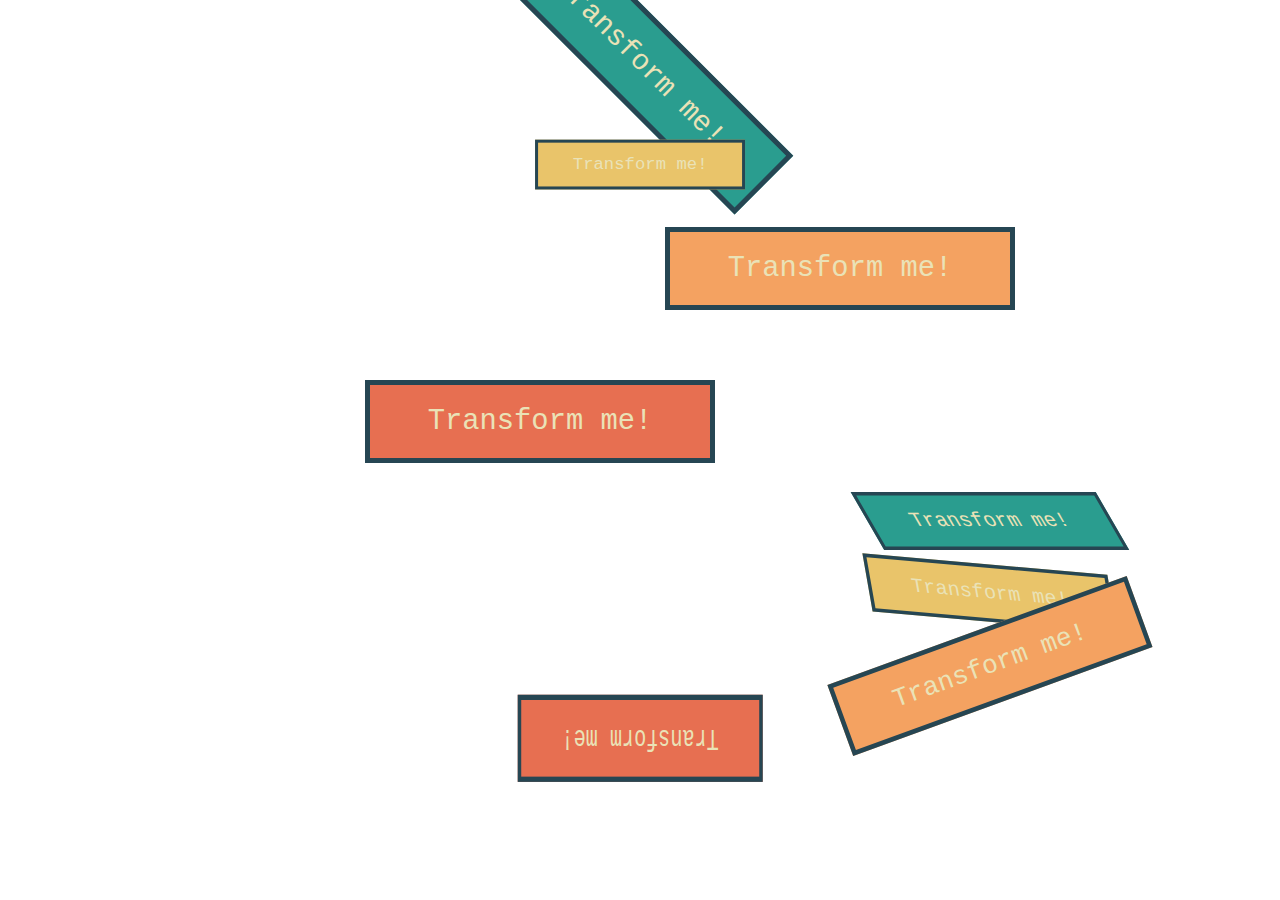
<file: 7-CSS_Other_CSS_Propreties/Other_Properties/Transform/index.html>
<!DOCTYPE html>
<html lang="en">

<head>
    <meta charset="UTF-8">
    <meta name="viewport" content="width=device-width, initial-scale=1.0">
    <title>Transform</title>
    <link rel="stylesheet" href="app.css">
</head>

<body>
    <section>
        <!-- SHOULD NOT BE USING h1's like this!  -->
        <!-- ONLY ONE PER DOCUMENT! -->
        <h1>Transform me!</h1>
        <h1>Transform me!</h1>
        <h1>Transform me!</h1>
        <h1>Transform me!</h1>
    </section>
    <section>
        <h1>Transform me!</h1>
        <h1>Transform me!</h1>
        <h1>Transform me!</h1>
        <h1>Transform me!</h1>
    </section>
</body>

</html>
</file>
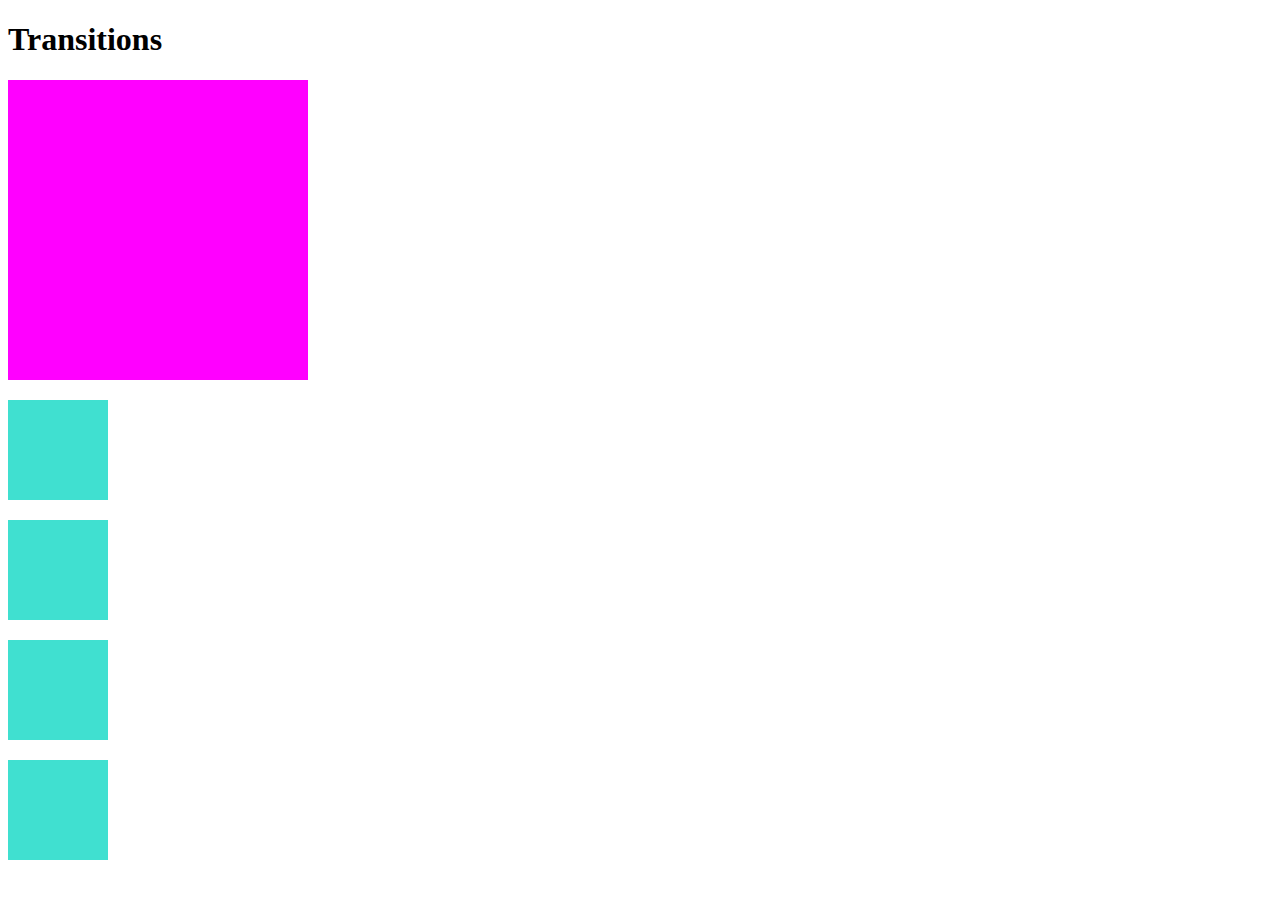
<file: 7-CSS_Other_CSS_Propreties/Other_Properties/Transition/index.html>
<!DOCTYPE html>
<html lang="en">

<head>
    <meta charset="UTF-8">
    <meta name="viewport" content="width=device-width, initial-scale=1.0">
    <title>Transitions</title>
    <link rel="stylesheet" href="app.css">
</head>

<body>
    <h1>Transitions</h1>

    <div class="circle"></div>

    <section>
        <div></div>
        <div></div>
        <div></div>
        <div></div>
    </section>

</body>

</html>
</file>
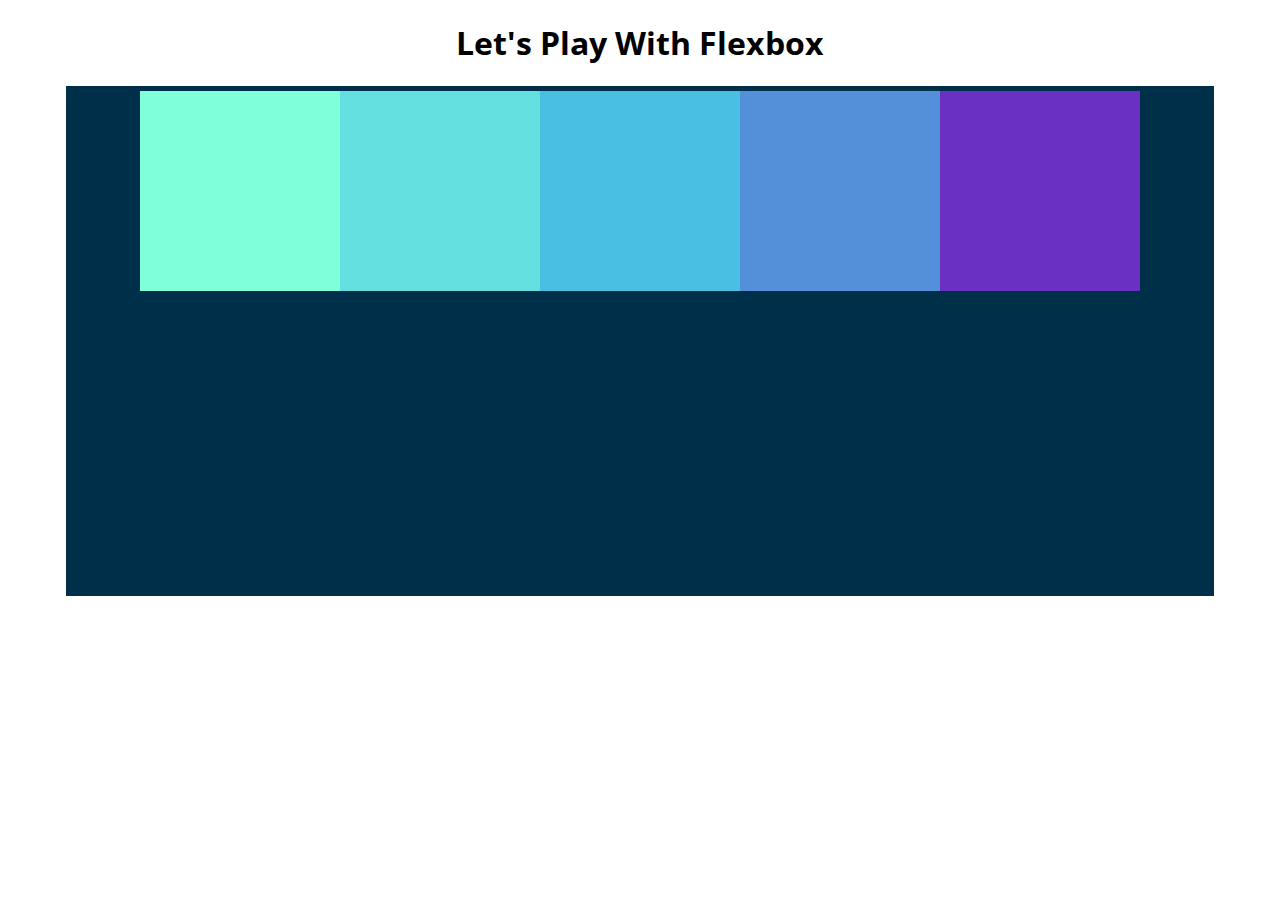
<file: 8-CSS_Responsive_Flexbox/Flexbox_And_Responsive/Flexbox Starter/index.html>
<!DOCTYPE html>
<html lang="en">

    <head>
        <meta charset="UTF-8">
        <meta name="viewport" content="width=device-width, initial-scale=1.0">
        <title>Flexbox Playground</title>
        <link href="https://fonts.googleapis.com/css2?family=Open+Sans:wght@300&display=swap" rel="stylesheet">

        <link rel="stylesheet" href="app.css">
    </head>

    <body>
        <h1>Let's Play With Flexbox</h1>

        <section id="container">
            <div style="background-color: #80ffdb"></div>
            <div style="background-color: #64dfdf"></div>
            <div style="background-color: #48bfe3"></div>
            <div style="background-color: #5390d9"></div>
            <div style="background-color: #6930c3"></div>
        </section>

    </body>

</html>
</file>
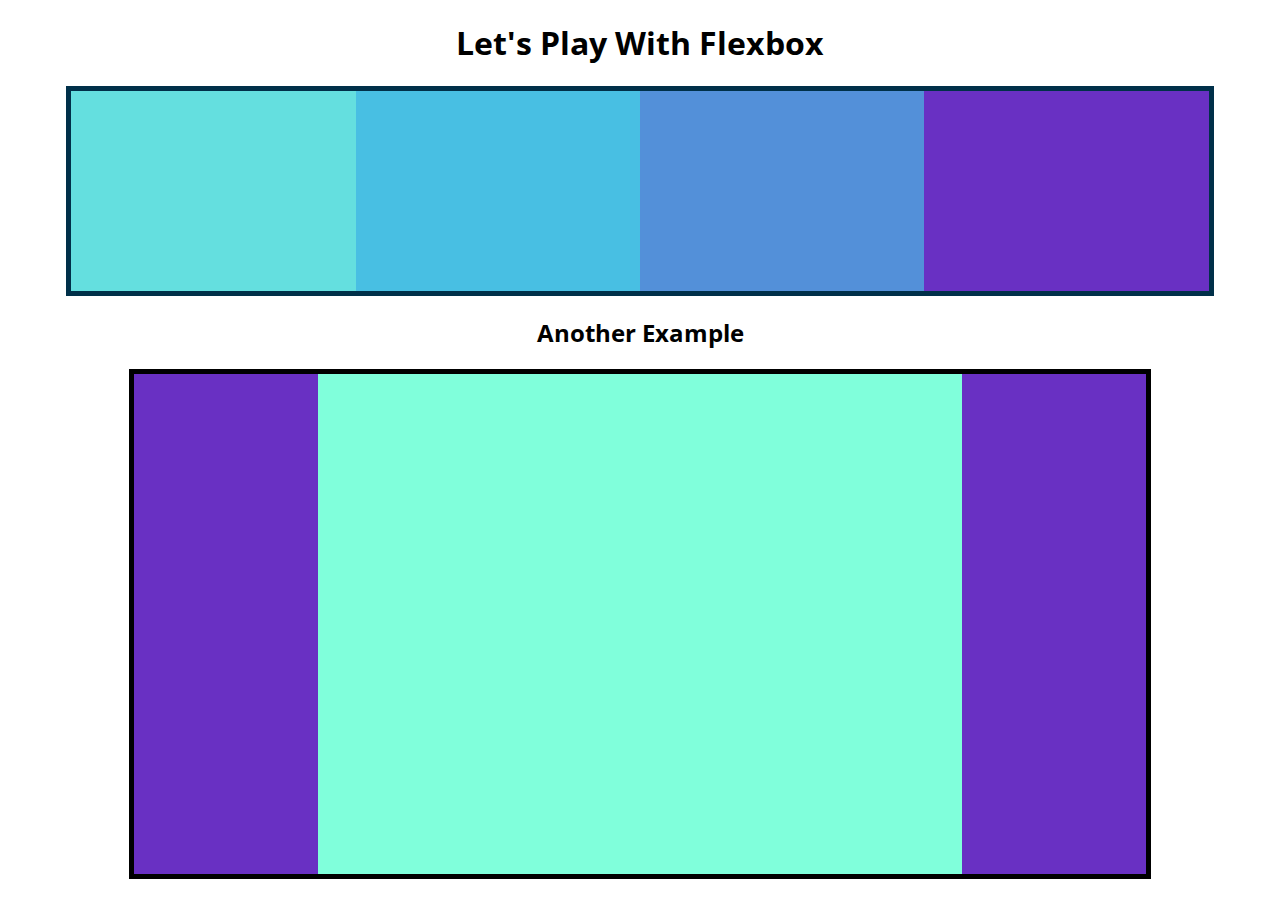
<file: 8-CSS_Responsive_Flexbox/Flexbox_And_Responsive/Flexbox/index.html>
<!DOCTYPE html>
<html lang="en">

<head>
    <meta charset="UTF-8">
    <meta name="viewport" content="width=device-width, initial-scale=1.0">
    <title>Flexbox Playground</title>
    <link href="https://fonts.googleapis.com/css2?family=Open+Sans:wght@300&display=swap" rel="stylesheet">

    <link rel="stylesheet" href="app.css">
</head>

<body>
    <h1>Let's Play With Flexbox</h1>

    <section id="container">
        <div style="background-color: #80ffdb"></div>
        <div style="background-color: #64dfdf"></div>
        <div style="background-color: #48bfe3"></div>
        <div style="background-color: #5390d9"></div>
        <div style="background-color: #6930c3"></div>
    </section>

    <h2>Another Example</h2>
    <main>
        <section class="sidebar"></section>
        <section class="maincontent"></section>
        <section class="sidebar"></section>
    </main>

</body>

</html>
</file>
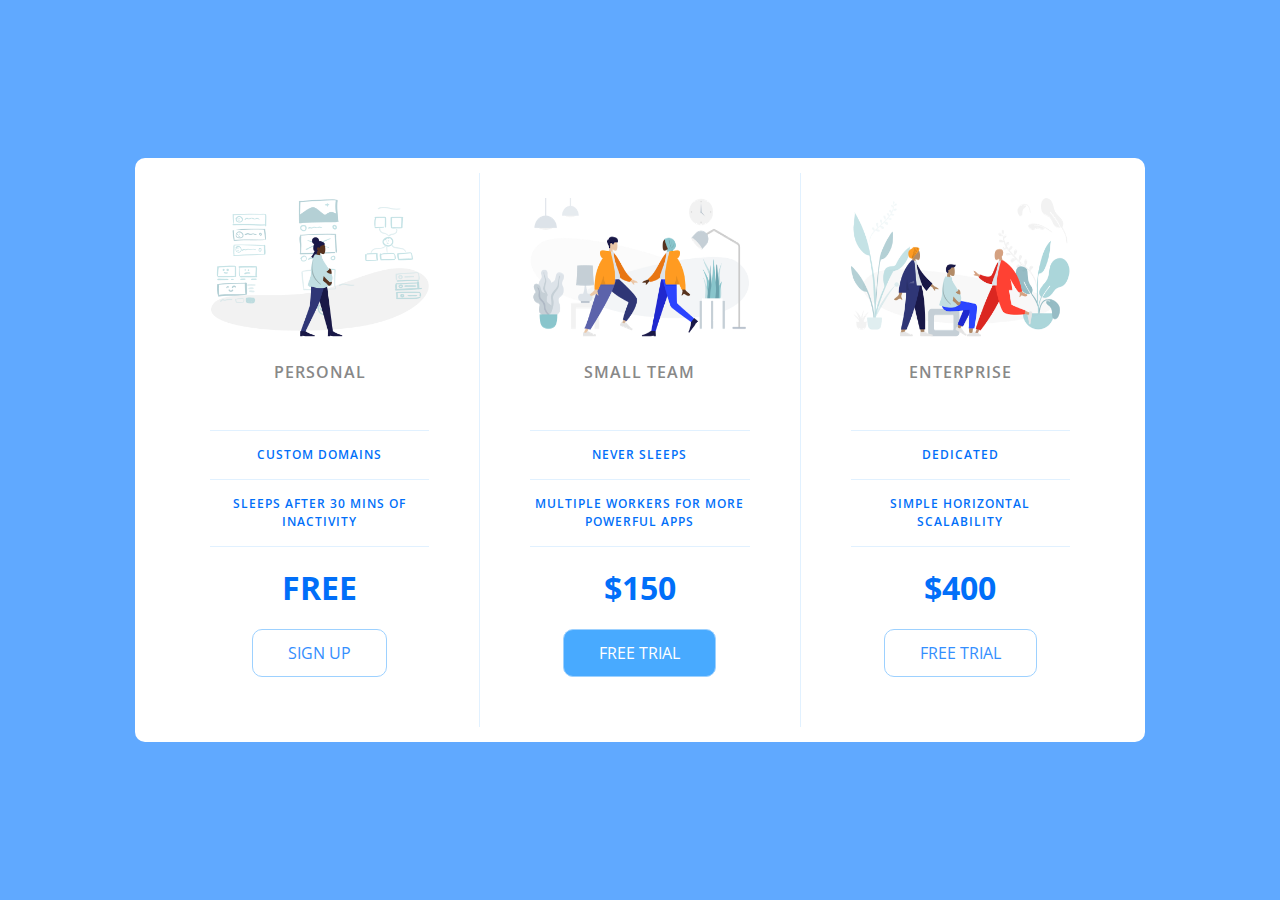
<file: 9-CSS_Pricing_panel/PricingPanel/PriceTable/index.html>
<!DOCTYPE html>
<html lang="en">

<head>
    <meta charset="UTF-8">
    <meta name="viewport" content="width=device-width, initial-scale=1.0">
    <title>Price Tiers</title>
    <link rel="stylesheet" href="https://fonts.googleapis.com/css?family=Open+Sans:400,600,700">
    <link rel="stylesheet" href="app.css">
</head>

<body>
    <div class="panel">

        <div class="pricing-plan">
            <img src="icons/icon1.png" alt="" class="pricing-img">
            <h2 class="pricing-header">Personal</h2>
            <ul class="pricing-features">
                <li class="pricing-features-item">Custom domains</li>
                <li class="pricing-features-item">Sleeps after 30 mins of inactivity</li>
            </ul>
            <span class="pricing-price">Free</span>
            <a href="#/" class="pricing-button">Sign up</a>
        </div>

        <div class="pricing-plan">
            <img src="icons/icon2.png" alt="" class="pricing-img">
            <h2 class="pricing-header">Small team</h2>
            <ul class="pricing-features">
                <li class="pricing-features-item">Never sleeps</li>
                <li class="pricing-features-item">Multiple workers for more powerful apps</li>
            </ul>
            <span class="pricing-price">$150</span>
            <a href="#/" class="pricing-button is-featured">Free trial</a>
        </div>

        <div class="pricing-plan">
            <img src="icons/icon3.png" alt="" class="pricing-img">
            <h2 class="pricing-header">Enterprise</h2>
            <ul class="pricing-features">
                <li class="pricing-features-item">Dedicated</li>
                <li class="pricing-features-item">Simple horizontal scalability</li>
            </ul>
            <span class="pricing-price">$400</span>
            <a href="#/" class="pricing-button">Free trial</a>
        </div>

    </div>

</body>

</html>
</file>
<file: 4-CSS_the_very_basics/exercice.css>
h1 {
    text-align: center;
    font-weight: 400;
    text-decoration: #000 underline;
    letter-spacing: 5px;
    font-size: 50px;
}

p {
    text-align: center;
    font-weight: normal;
    line-height: 1;
    font-family: Arial;
}
</file>
<file: 5-CSS_the_world_of_selector/app.css>
/* * {
    background-color: cyan;
} */

body {
    background-color: #f1faee;
}

button {
    font-size: 30px;
    background-color: #a8dadc;
}

h1,h2 {
    color: #1d3557;
}

#signup{
    background-color: #1d3557;
    color: #f1faee;
}

span {
    color: #457b9d;
}

.tag {
    background-color: #e63946;
    color: #f1faee;
    font-size: 16px;
}

.post a {
    color: #457b9d;
    font-weight: 700;
    text-decoration: none;
}

footer a {
    color: #e63946;
}

h2 + button {
    font-size: 20px;
}

footer > a {
    color: #457b9d;
}

input[type="password"] {
    color: greenyellow;
}

a[href*="google"]{
    color: #1d3557;
}


.post a:hover {
    text-decoration: underline;
}


.post button:active {
    background-color: #02c39a;
}

.post:nth-of-type(2n){
    background-color: #dfe8dc;
}

h2::first-letter {
    font-size: 50px;
}

p::first-line {
    color: purple;
}

p::selection {
    background-color: #fcbf49;
}

.post button:hover {
    background-color: #e63946;
    color: #f1faee;
}

button:hover {
    background-color: olive;
}

button {
    background-color: magenta !important;
}
</file>
<file: 5-CSS_the_world_of_selector/more_styles.css>
h1,h2 {
    color: olivedrab;
}
</file>
<file: 5-CSS_the_world_of_selector/inheritance_demo/app.css>
body {
    color: purple;
}

section {
    color: aqua;
}

form {
    color: greenyellow;
}

button, input {
    color: inherit;
}
</file>
<file: 7-CSS_Other_CSS_Propreties/Other_Properties/Background/app.css>
section {
    width: 80%;
    height: 800px;
    /* background-image: url("https://images.unsplash.com/photo-1564442038901-4f9a19d3d456?ixlib=rb-1.2.1&ixid=eyJhcHBfaWQiOjEyMDd9&auto=format&fit=crop&w=1227&q=80");
    background-size: cover;
    background-position: top; */
    background: center/cover url("https://images.unsplash.com/photo-1564442038901-4f9a19d3d456?ixlib=rb-1.2.1&ixid=eyJhcHBfaWQiOjEyMDd9&auto=format&fit=crop&w=1227&q=80");
    margin: 0 auto;
}

h1 {
    font-size: 150px;
    text-align:center;
    text-shadow: black -6px 6px;
    font-family: 'Courier New', Courier, monospace;
    font-weight: lighter;
    color:white;
}
</file>
<file: 7-CSS_Other_CSS_Propreties/Other_Properties/GoogleFonts/app.css>
body {
    font-family: Montserrat, sans-serif;
}

main {
    width: 60%;
    margin: 0 auto;
}

h1 {
    font-size: 3rem;
    margin-bottom: 0;
}

h1 + h2 {
    margin-top: 10px;
}

h1,h2,h3 {
    font-family: Roboto, sans-serif;
    font-weight: 100;
}
</file>
<file: 7-CSS_Other_CSS_Propreties/Other_Properties/Opacity/app.css>
section {
    width: 500px;
    height: 500px;
    background-color: magenta;
}

#rgba {
    width: 50%;
    height: 50%;
    background-color: rgba(255,255,255,0.7)
}

#opacity {
    width: 50%;
    height: 50%;
    background-color: yellow;
    opacity: 0.3;
}
</file>
<file: 7-CSS_Other_CSS_Propreties/Other_Properties/Position/app.css>
div {
    width: 100px;
    height: 100px;
    background-color: #3d405b;
    border: 2px solid black;
    margin: 10px;
    display: inline-block;
}


#middle {
    background-color: #81b29a;
}

#static #middle {
    position: static;
    top: 100px;
}

#relative #middle {
    position: relative;
    top: 50px;
    left: 50px;
}

#absolute {
    position: relative;
}

#absolute #middle {
    position: absolute;
    top: 1px;
    left: 1px;
}

#fixed #middle {
    position: fixed;
    top: 0;
    left: 400px;
}
</file>
<file: 7-CSS_Other_CSS_Propreties/Other_Properties/Transform/app.css>
h1 {
    background-color: #2a9d8f;
    border: 5px solid #264653;
    color: #eae2b7;
    padding: 0.7em;
    width: 300px;
    font-size: 1.8em;
    text-align:center;
    margin: 20px auto;
    font-family: Courier New;
    font-weight: lighter;
}

h1:nth-of-type(2n) {
    background-color: #e9c46a;
}
h1:nth-of-type(3n) {
    background-color: #f4a261;
}
h1:nth-of-type(4n) {
    background-color: #e76f51;
}


section:first-of-type h1:nth-of-type(1){
    /* transform-origin: top right; */
    transform: rotate(45deg);
}
section:first-of-type h1:nth-of-type(2){
    transform: scale(0.6);
}

section:first-of-type h1:nth-of-type(3){
    transform: translateX(200px);
}
section:first-of-type h1:nth-of-type(4){
    transform: translate(-100px, 50px);
}

section:nth-of-type(2) h1:nth-of-type(1){
    transform: skew(30deg);
}
section:nth-of-type(2) h1:nth-of-type(2){
    transform: skew(10deg, 5deg);
}

section:nth-of-type(2) h1:nth-of-type(3){
    transform: rotate(-20deg) scale(1.3);
}
section:nth-of-type(2) h1:nth-of-type(4){
    transform: translateX(-500px) rotate(0.5turn) scaleY(1.5);
}

section:nth-of-type(2) {
    transform: scale(0.7) translateX(500px);
}
</file>
<file: 7-CSS_Other_CSS_Propreties/Other_Properties/Transition/app.css>
.circle {
    width: 300px;
    height: 300px;
    background-color: magenta;
    transition: background-color 1s ease-in, border-radius 2s;
}

.circle:hover {
    background-color: cyan;
    border-radius: 50%;
}


 section div {
    height: 100px;
    width: 100px;
    background-color: turquoise;
    margin: 20px 0;
    transition: margin-left 3s;
} 

section:hover div {
    margin-left:500px;
}

div:nth-of-type(1){
    transition-timing-function: ease-in;
}
div:nth-of-type(2){
    transition-timing-function: ease-out;
}
div:nth-of-type(3){
    transition-timing-function: cubic-bezier(0.7, 0, 0.84, 0);
}
div:nth-of-type(4){
    transition-timing-function:  cubic-bezier(0.85, 0, 0.15, 1);
}
</file>
<file: 8-CSS_Responsive_Flexbox/Flexbox_And_Responsive/Flexbox Starter/app.css>
body {
    font-family: 'Open Sans', sans-serif;
}

h1 {
    text-align: center;
}

#container {
    background-color: #003049;
    width: 90%;
    height: 500px;
    margin: 0 auto;
    border: 5px solid #003049;
    display: flex;
    flex-direction: row;
    justify-content: center;
    align-items: flex-start;
    align-content: center;
    flex-wrap: warp;
}

#container div {
    width: 200px;
    height: 200px;
}
</file>
<file: 8-CSS_Responsive_Flexbox/Flexbox_And_Responsive/Flexbox/app.css>
body {
    font-family: 'Open Sans', sans-serif;
}
h1, h2{
    text-align: center;
}
#container {
    background-color: #003049;
    width: 90%;
    /* height: 500px; */
    margin: 0 auto;
    border: 5px solid #003049;
    display: flex;
    flex-direction: row;
    justify-content: center;
    /* flex-wrap: wrap; */
}

#container div {
    width: 200px;
    height: 200px;
    /* max-width: 300px; */
    text-align:center;
    flex-basis: 600px;
}

div:nth-of-type(1) {
    flex-grow: 1;
    flex-shrink:2;
}
div:nth-of-type(5) {
    flex-grow: 2;
}


main {
    width: 80%;
    margin: 0 auto;
    border: 5px solid black;
    height: 500px;
    display: flex;
}
main .sidebar {
    background-color: #6930c3;
    flex:1 2 300px;
}
main .maincontent {
    background-color: #80ffdb;
    flex: 2 1 800px;
}
</file>
<file: 9-CSS_Pricing_panel/PricingPanel/PriceTable/app.css>
/* http://meyerweb.com/eric/tools/css/reset/ 
   v2.0 | 20110126
   License: none (public domain)
*/

html, body, div, span, applet, object, iframe,
h1, h2, h3, h4, h5, h6, p, blockquote, pre,
a, abbr, acronym, address, big, cite, code,
del, dfn, em, img, ins, kbd, q, s, samp,
small, strike, strong, sub, sup, tt, var,
b, u, i, center,
dl, dt, dd, ol, ul, li,
fieldset, form, label, legend,
table, caption, tbody, tfoot, thead, tr, th, td,
article, aside, canvas, details, embed, 
figure, figcaption, footer, header, hgroup, 
menu, nav, output, ruby, section, summary,
time, mark, audio, video {
	margin: 0;
	padding: 0;
	border: 0;
	font-size: 100%;
	font: inherit;
	vertical-align: baseline;
}
/* HTML5 display-role reset for older browsers */
article, aside, details, figcaption, figure, 
footer, header, hgroup, menu, nav, section {
	display: block;
}
body {
	line-height: 1;
}
ol, ul {
	list-style: none;
}
blockquote, q {
	quotes: none;
}
blockquote:before, blockquote:after,
q:before, q:after {
	content: '';
	content: none;
}
table {
	border-collapse: collapse;
	border-spacing: 0;
}

html {
  box-sizing: border-box;
  font-family: 'Open Sans', sans-serif;
}

body {
  background-color: #60a9ff;
  display: flex;
  justify-content: center;
  align-items: center;
  min-height: 100vh;
}

.panel {
  background-color: white;
  border-radius: 10px;
  padding: 15px 25px;
  width: 100%;
  max-width: 960px;
  display: flex;
  flex-direction: column;
  text-align: center;
  text-transform: uppercase;
}

.pricing-plan {
  border-bottom: 1px solid #e1f1ff;
}
.pricing-plan:last-child {
  border-bottom: none;
}

.pricing-img {
  margin-bottom: 25px;
  max-width: 100%;
}

.pricing-header {
  color: #888;
  font-weight: 600;
  letter-spacing: 1px;
}

.pricing-features {
  margin: 50px 0 25px;
  color: #016ff9;
}

.pricing-features-item {
  font-weight: 600;
  letter-spacing: 1px;
  font-size: 12px;
  line-height: 1.5;
  padding: 15px 0;
  border-top: 1px solid #e1f1ff;
}

.pricing-features-item:last-child{
  border-bottom: 1px solid #e1f1ff;
}

.pricing-price {
  color: #016ff9; 
  display: block;
  font-size: 32px;
  font-weight: 700;
}

.pricing-button {
  border: 1px solid #9dd1ff;
  border-radius: 10px;
  color: #348efe;
  display: inline-block;
  padding: 15px 35px;
  text-decoration: none;
  margin: 25px 0;
  transition: background-color 200ms ease-in-out;
}

.pricing-button:hover, .pricing-button:focus {
  background-color: #e1f1ff;
}

.pricing-button.is-featured {
  background-color: #48aaff;
  color: white;
}

.pricing-button.is-featured:hover, .pricing-button.is-featured:focus{
  background-color: #269aff;
  color: white;
}


@media (min-width: 900px){
  .panel {
    flex-direction: row;
  }
  .pricing-plan {
    border-bottom: none;
    border-right: 1px solid #e1f1ff;
    padding: 25px 50px;
  }
  .pricing-plan:last-child {
    border-right: none;
  }
}
</file>
